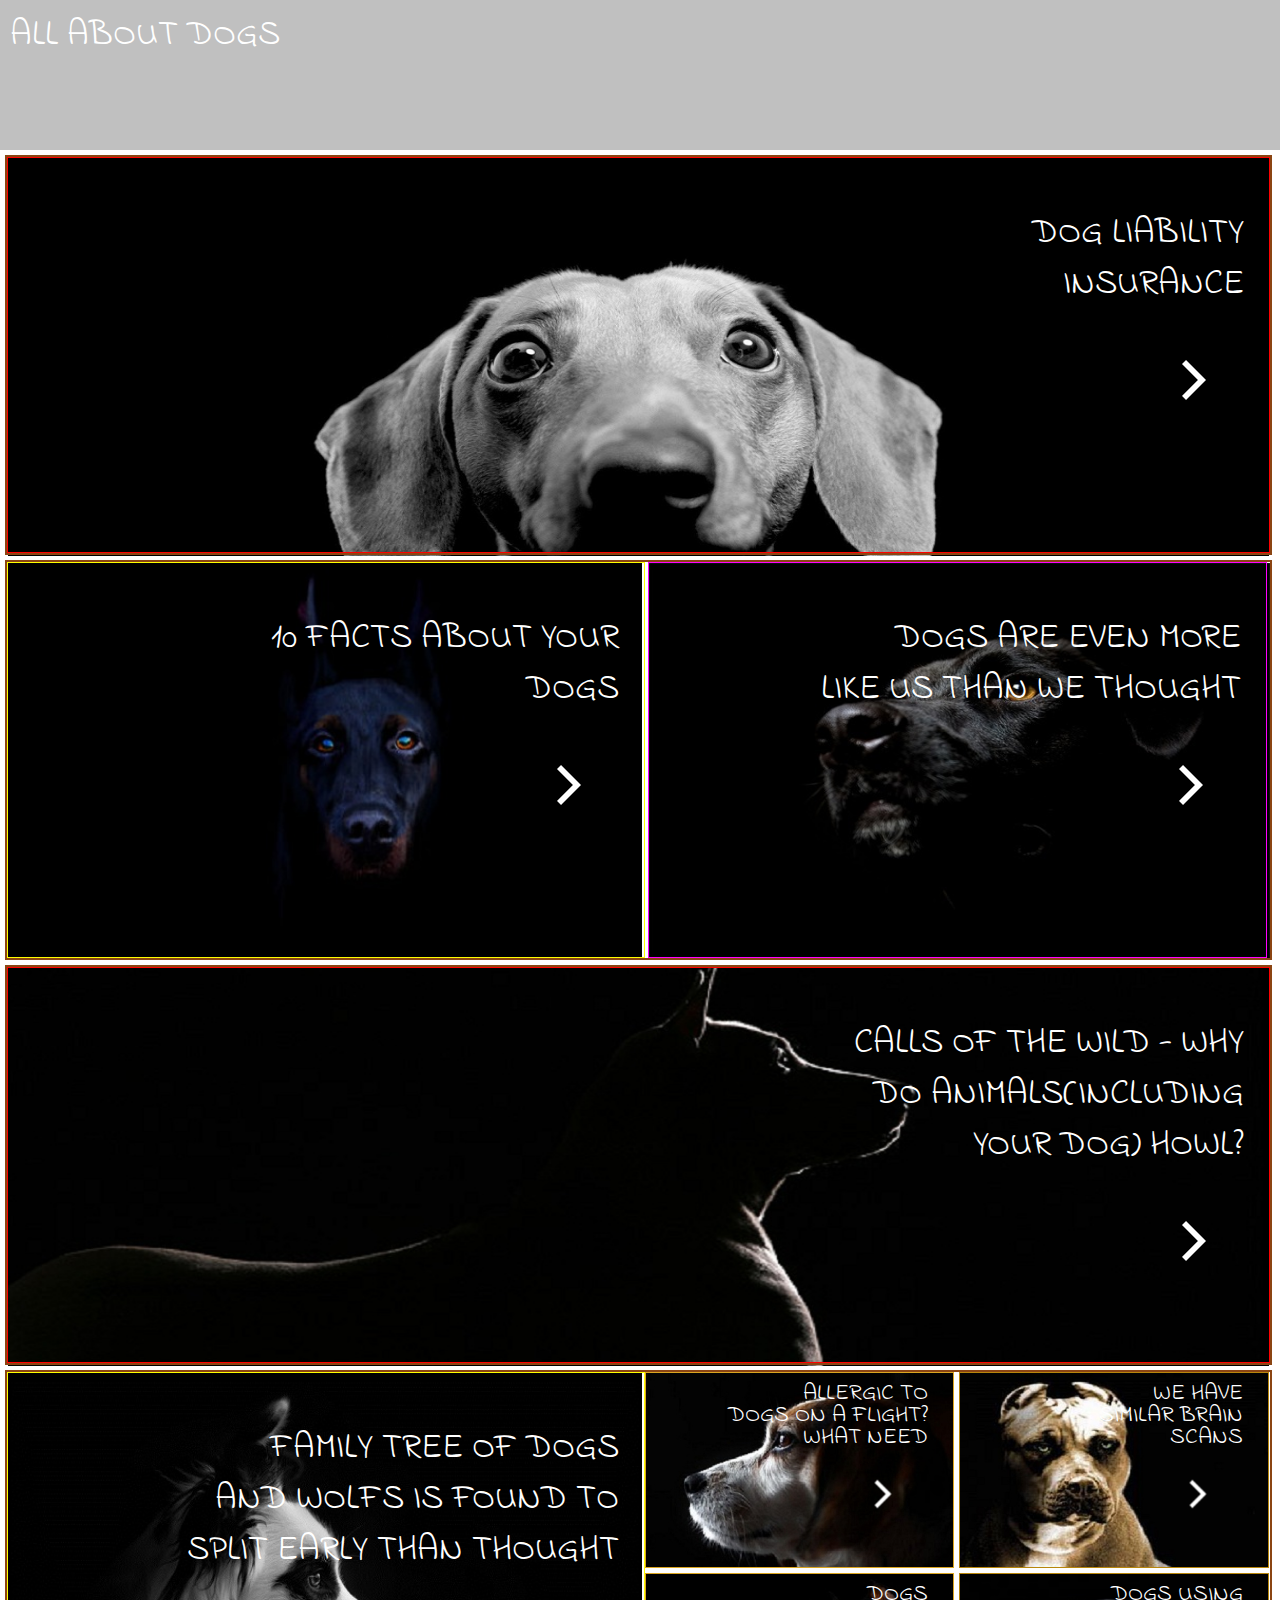
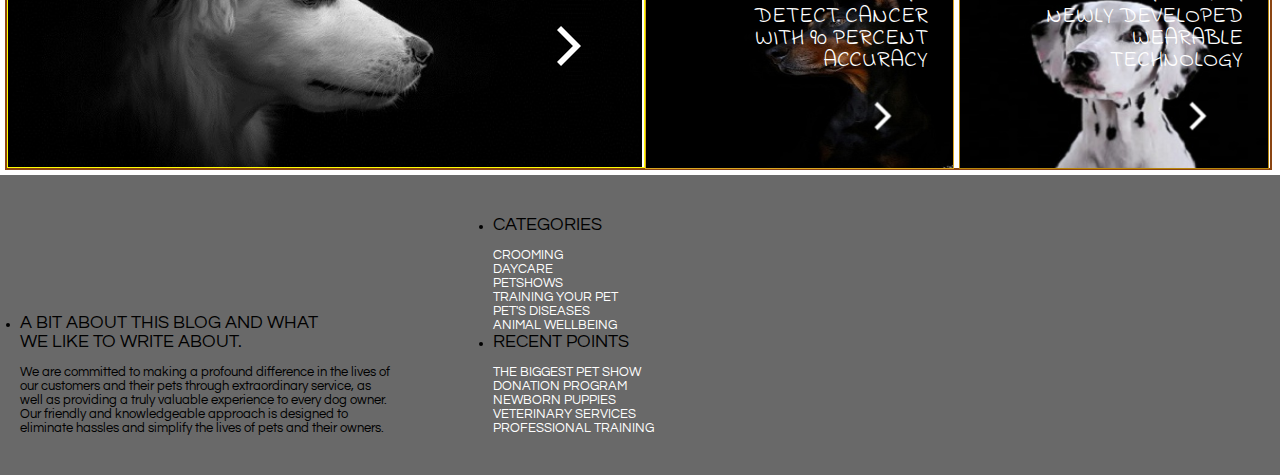
<file: index.html>
<head>
    <title>Main page</title>
    <link rel="stylesheet" type="text/css" href="mainStyle.css">
    <link rel="stylesheet" type="text/css" href="https://fonts.googleapis.com/css?family=Indie+Flower">
    <link rel="stylesheet" type="text/css" href="https://fonts.googleapis.com/css?family=Questrial">
    
</head>

<body>
<!--header-->
    <div class="header">
        <div class="hight">
            
        </div>
        <div class="bottom">
            <p id="Htext">ALL ABOUT DOGS</p>
        </div>

    </div>

<!-- one box in container-->    
   <div class="container">
       <div class="box1">
           <img src="images/11.jpg"
            alt="dog" height="398px" width="98.5%">
           <div id="text1">
               <p>DOG LIABILITY INSURANCE</p>
               <a class="big" href="page1.html"></a>
           </div>
       </div>
   </div>
<!-- two boxes im one container-->
   <div class="container">
       <div class="box2">
           <img src="images/14.jpg"
            alt="dog" height="396px" width="49.5%">
         <div id="text1">
             <p>10 FACTS ABOUT YOUR DOGS</p>
             <a class="big" href="page2.html"></a>
         </div>
       </div>
       <div class="box3">
           <img src="images/21.jpg"
            alt="dog" height="396px" width="48.5%">
           <div id="text1">
               <p>DOGS ARE EVEN MORE LIKE US THAN WE THOUGHT</p>
               <a class="big" href="page3.html"></a>               
           </div>
       </div>
   </div>

   <div class="container">
       <div class="box1">
           <img src="images/34.jpg"
            alt="picture" height="398px" width="98.5%">
           <div id="text1"> <!-- box of text  for big container-->
                <p>CALLS OF THE WILD - WHY DO ANIMALS(INCLUDING YOUR DOG) HOWL?</p>
                <a class="big" href="page4.html"></a>
           </div>
       </div>
   </div>
<!-- one box in a half of container, and four boxes in the another half-->
   <div class="container">
       <div class="box2">
           <img src="images/12.jpg" 
           alt="image" height="396px" width="49.5%">
           <div id="text1">
             <p>FAMILY TREE OF DOGS AND WOLFS IS FOUND TO SPLIT EARLY THAN THOUGHT</p>
             <a class="big" href="page5.html"></a>
         </div>
       </div>
       
     
           <div class="box4">
                <img src="images/13.jpg" 
           alt="image" height="194.5px" width="24%">
               <div id="text2"> <!-- box of text  for small container-->
                   <p>ALLERGIC TO DOGS ON A FLIGHT? WHAT NEED </p>
                   <a class="small" href="page6.html">  </a>
               </div>
           </div>
           <div class="box5">
               <img src="images/23.jpg" 
           alt="image" height="194.5px" width="24%">
               <div id="text2">
                   <p>WE HAVE SIMILAR BRAIN SCANS</p>
                   <a class="small" href="page7.html">  </a>
               </div>
           </div>
           <div class="box4">
                <img src="images/24.jpg" 
           alt="image" height="194.5px" width="24%">
               <div id="text2">
                   <p>DOGS DETECT CANCER WITH 90 PERCENT ACCURACY</p>
                   <a class="small" href="page8.html">  </a>
               </div>
           </div>
           <div class="box5">
                <img src="images/22.jpg" 
           alt="image" height=" 194.5px" width="24%">
               <div id="text2">
                   <p>DOGS USING NEWLY DEVELOPED WEARABLE TECHNOLOGY</p>
                   <a class="small" href="page9.html"> </a>
               </div>
           </div>                              
       
   </div>   
<!--footer -->
   <div class="footer">
       <ul class="mainBar">
           <li><span>A BIT ABOUT THIS BLOG AND WHAT 
                 <br>WE LIKE TO WRITE ABOUT.</span> <br><br>    
                 
               <p>We are committed to making a profound difference in the lives of
                <br>our customers and their pets through extraordinary service, as
                <br> well as providing a truly valuable experience to every dog owner. 
                <br> Our friendly and knowledgeable approach is designed to
                <br> eliminate hassles and simplify the lives of pets and their owners.</p>
           </li>
        </ul>

        <ul class="secondBar">
           <li><span>CATEGORIES</span> 
           <br>
               <br><a class="downLink" href="scrollpage.html">CROOMING</a>
               <br><a class="downLink" href="">DAYCARE</a>
               <br><a class="downLink" href="">PETSHOWS</a>
               <br><a class="downLink" href="">TRAINING YOUR PET</a>
               <br><a class="downLink" href="">PET'S DISEASES</a>
               <br><a class="downLink" href="">ANIMAL WELLBEING</a>               
           </li>
           <li><span>RECENT POINTS</span>
           <br>
               <br><a class="downLink" href="">THE BIGGEST PET SHOW</a>               
               <br><a class="downLink" href="">DONATION PROGRAM</a>
               <br><a class="downLink" href="">NEWBORN PUPPIES</a>    
               <br><a class="downLink" href="">VETERINARY SERVICES</a>     
               <br><a class="downLink" href="">PROFESSIONAL TRAINING</a> 
           </li>
       </ul>
   </div>
</body>
</file>
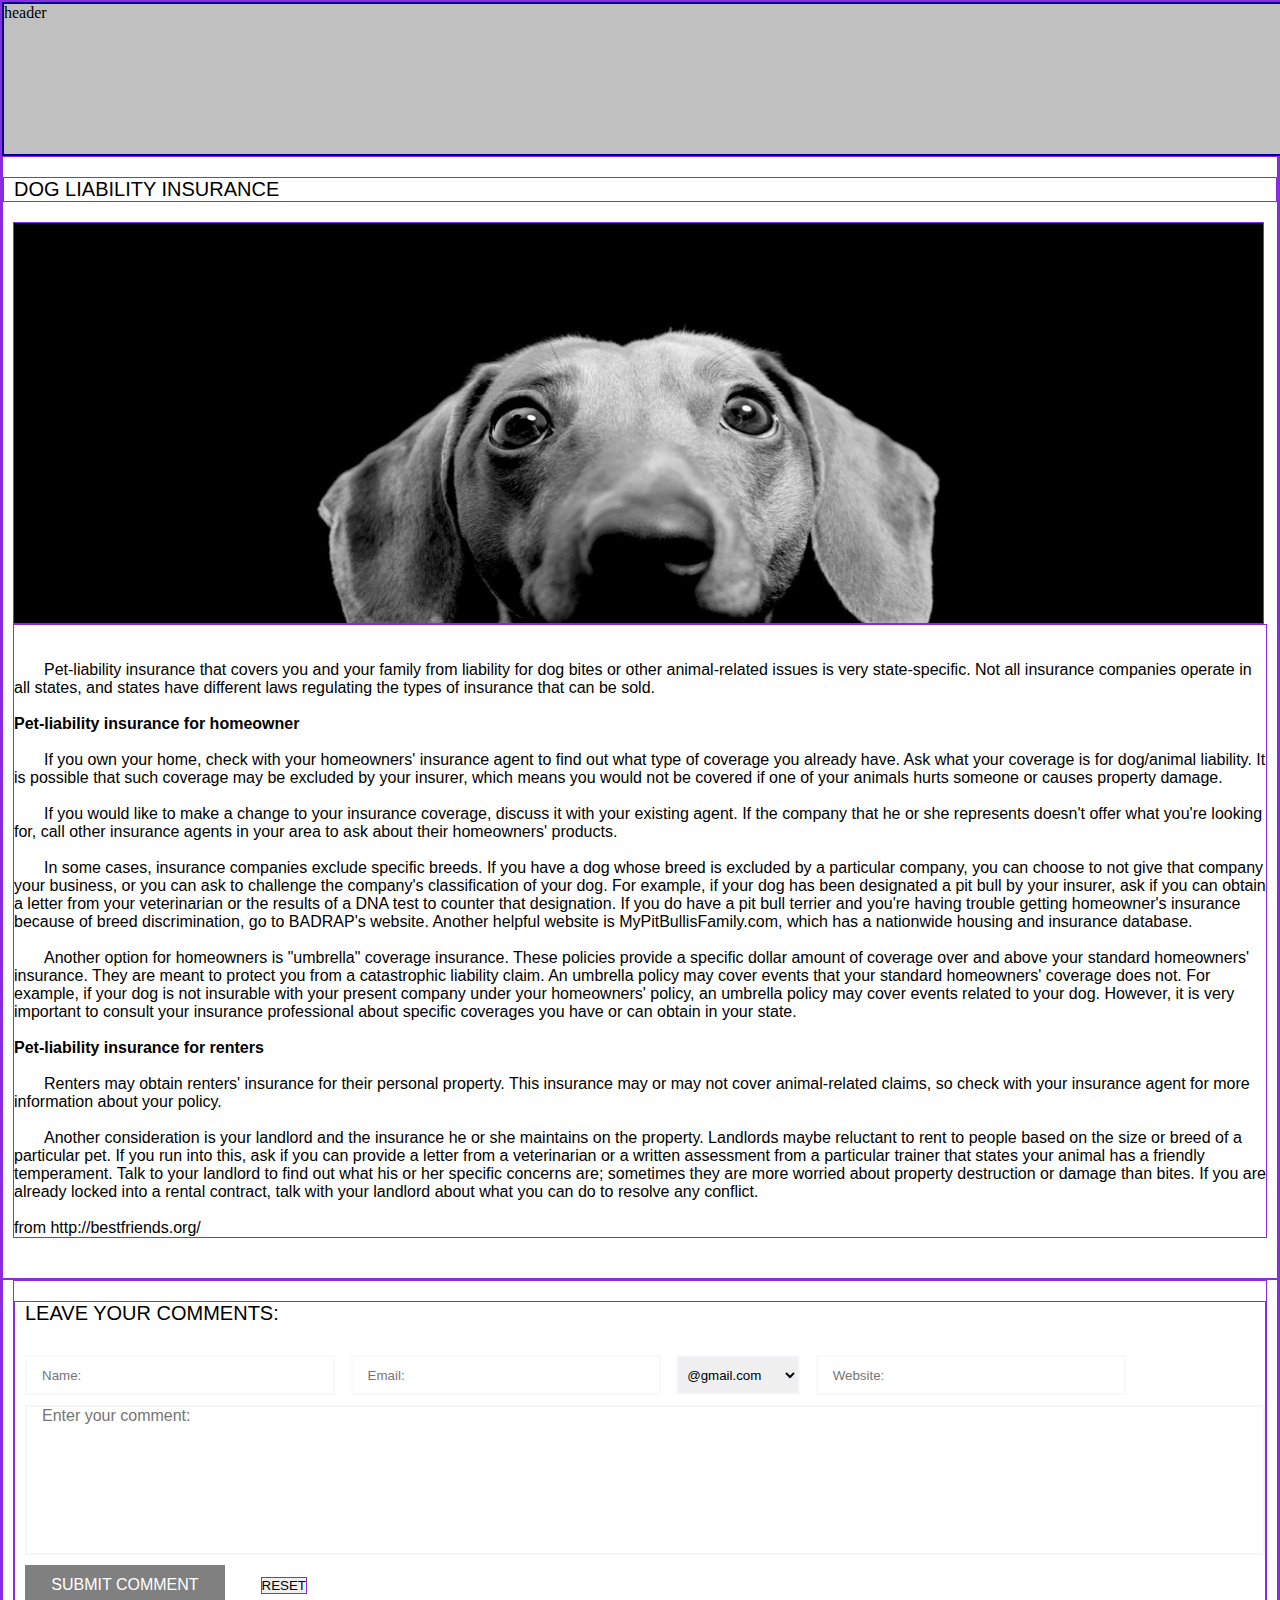
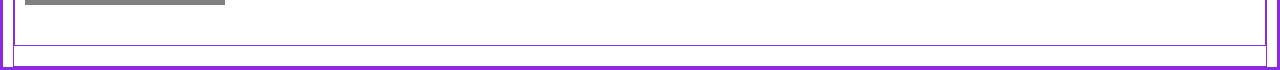
<file: page1.html>
<!DOCTYPE>
<head>
    <title>First page</title>
    <link rel="stylesheet" type="text/css" href="page1Style.css">
</head>

<body>
    <div class="header">
        header         
    </div>

    <div class="container">
         <p id="headers">DOG LIABILITY INSURANCE</p>
        <img src="images/11.jpg" alt="downloading">
        <p id="content"><br><br>

<strong></strong>Pet-liability insurance that covers you and your family from liability for dog bites or other animal-related issues is very state-specific. Not all insurance companies operate in all states, and states have different laws regulating the types of insurance that can be sold.<br><br>

<strong>Pet-liability insurance for homeowner</strong><br><br>

<strong></strong> If you own your home, check with your homeowners' insurance agent to find out what type of coverage you already have. Ask what your coverage is for dog/animal liability. It is possible that such coverage may be excluded by your insurer, which means you would not be covered if one of your animals hurts someone or causes property damage.<br><br>

<strong></strong>If you would like to make a change to your insurance coverage, discuss it with your existing agent. If the company that he or she represents doesn't offer what you're looking for, call other insurance agents in your area to ask about their homeowners' products.<br><br>

<strong></strong>In some cases, insurance companies exclude specific breeds. If you have a dog whose breed is excluded by a particular company, you can choose to not give that company your business, or you can ask to challenge the company's classification of your dog. For example, if your dog has been designated a pit bull by your insurer, ask if you can obtain a letter from your veterinarian or the results of a DNA test to counter that designation. If you do have a pit bull terrier and you're having trouble getting homeowner's insurance because of breed discrimination, go to BADRAP's website. Another helpful website is MyPitBullisFamily.com, which has a nationwide housing and insurance database.<br><br>

<strong></strong>Another option for homeowners is "umbrella" coverage insurance. These policies provide a specific dollar amount of coverage over and above your standard homeowners' insurance. They are meant to protect you from a catastrophic liability claim. An umbrella policy may cover events that your standard homeowners' coverage does not. For example, if your dog is not insurable with your present company under your homeowners' policy, an umbrella policy may cover events related to your dog. However, it is very important to consult your insurance professional about specific coverages you have or can obtain in your state.<br><br>

<strong>Pet-liability insurance for renters</strong><br><br>

<strong></strong>Renters may obtain renters' insurance for their personal property. This insurance may or may not cover animal-related claims, so check with your insurance agent for more information about your policy.<br><br>

<strong></strong>Another consideration is your landlord and the insurance he or she maintains on the property. Landlords maybe reluctant to rent to people based on the size or breed of a particular pet. If you run into this, ask if you can provide a letter from a veterinarian or a written assessment from a particular trainer that states your animal has a friendly temperament. Talk to your landlord to find out what his or her specific concerns are; sometimes they are more worried about property destruction or damage than bites. If you are already locked into a rental contract, talk with your landlord about what you can do to resolve any conflict.<br><br>
from http://bestfriends.org/</p>

    </div>

    <div class="footer">
        
        <form>
            <p id="headers"> LEAVE YOUR COMMENTS:<br>            
            <input type="text" name="name" placeholder="Name:" >
            <input type="text" name="email" placeholder="Email:" > 
            <select>
                <option value="gmail">@gmail.com</option>
                <option value="yahoo">@yahoo.com</option>
                <option value="mail">@mail.ru</option>
            </select>
            <input type="text" name="website" placeholder="Website:" >
            <textarea rows="4" cols="60" placeholder="Enter your comment:"></textarea>
            <br>
            <button type="submit">SUBMIT COMMENT</button>
            <button type="reset">RESET</button>
            </p>            
        </form>
                
    </div>
</body>
</file>
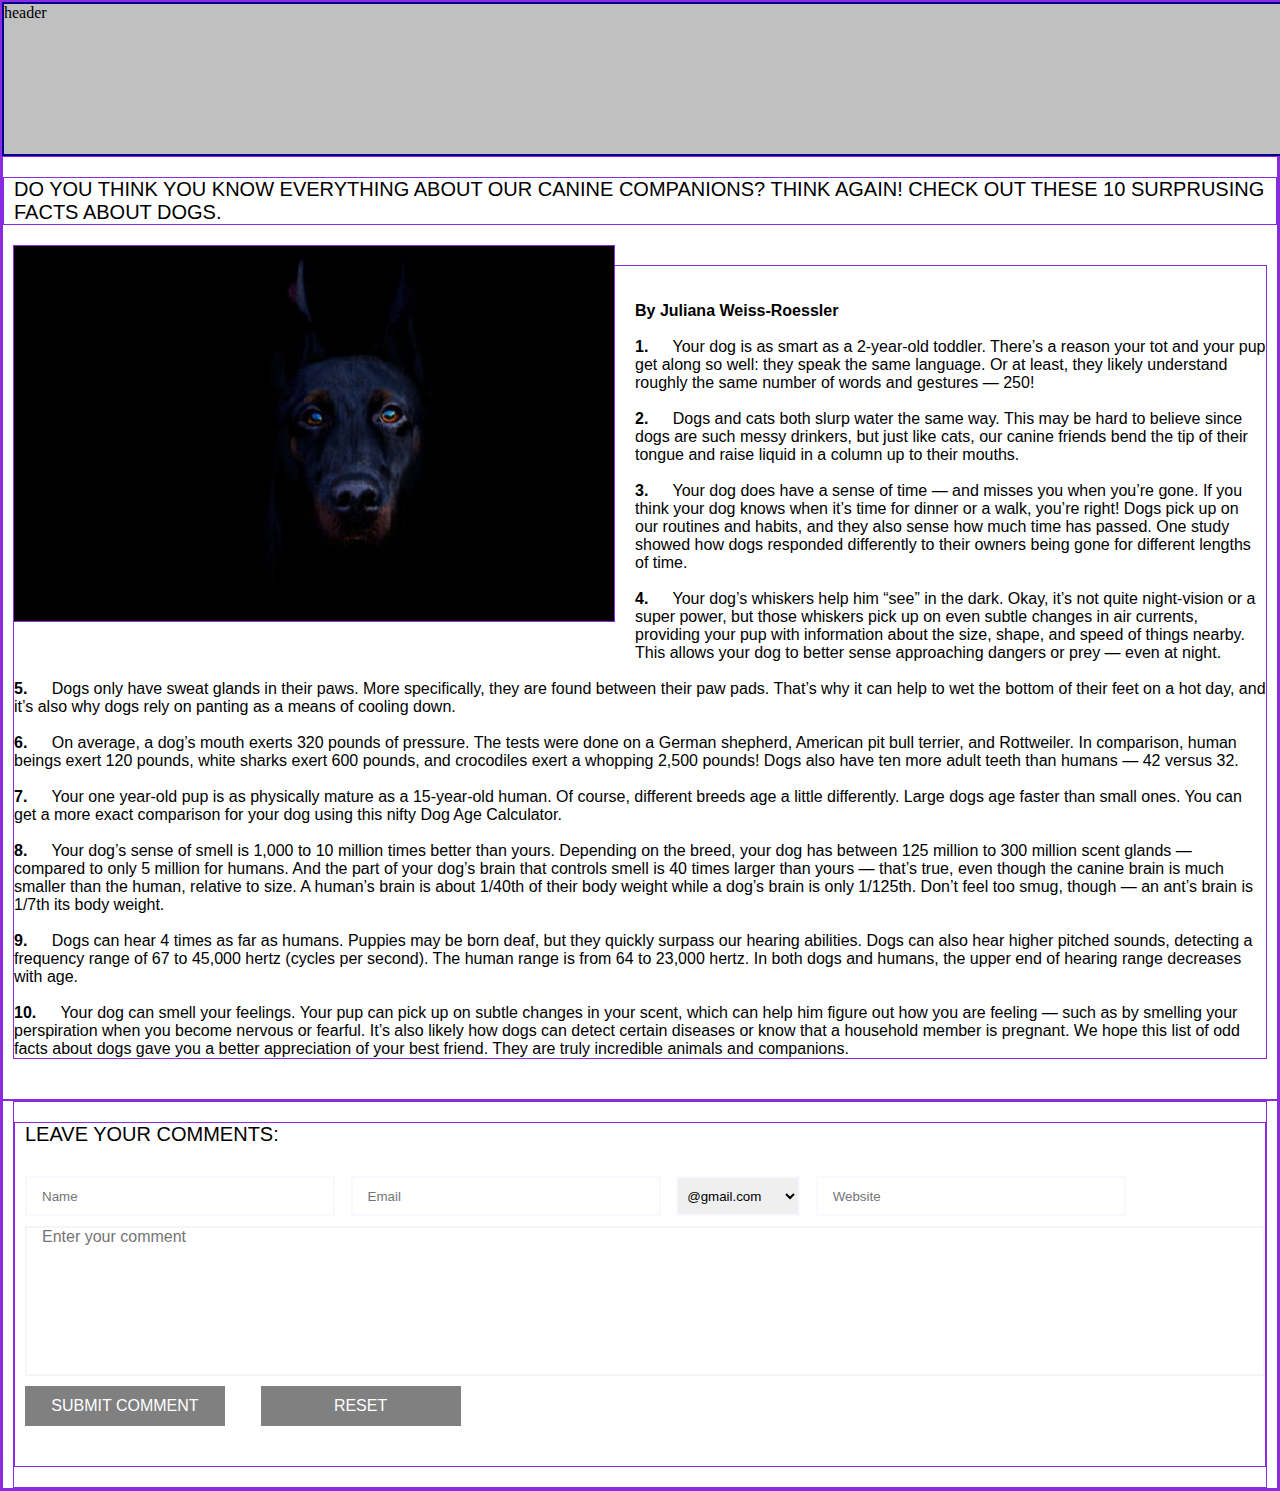
<file: page2.html>
<!DOCTYPE>
<head>
    <title>second page</title>
    <link rel="stylesheet" type="text/css" href="page2Style.css">
</head>

<body>
    <div class="header">
        header         
    </div>

    <div class="container">
        <p id="headers">
DO YOU THINK YOU KNOW EVERYTHING ABOUT OUR CANINE COMPANIONS? THINK AGAIN! CHECK OUT THESE 10 SURPRUSING FACTS ABOUT DOGS.</p>
        <img src="images/14.jpg" alt="downloading">
        <p id="content"><br><br>

       <strong>By Juliana Weiss-Roessler</strong><br><br> 
<strong>1.</strong> Your dog is as smart as a 2-year-old toddler.
There’s a reason your tot and your pup get along so well: they speak the same language. Or at least, they likely understand roughly the same number of words and gestures — 250!<br><br>
 
<strong>2.</strong> Dogs and cats both slurp water the same way.
This may be hard to believe since dogs are such messy drinkers, but just like cats, our canine friends bend the tip of their tongue and raise liquid in a column up to their mouths.<br><br>
 
<strong>3.</strong> Your dog does have a sense of time — and misses you when you’re gone.
If you think your dog knows when it’s time for dinner or a walk, you’re right! Dogs pick up on our routines and habits, and they also sense how much time has passed. One study showed how dogs responded differently to their owners being gone for different lengths of time.<br><br>
 
<strong>4.</strong> Your dog’s whiskers help him “see” in the dark.
Okay, it’s not quite night-vision or a super power, but those whiskers pick up on even subtle changes in air currents, providing your pup with information about the size, shape, and speed of things nearby. This allows your dog to better sense approaching dangers or prey — even at night.<br><br>
 
<strong>5.</strong> Dogs only have sweat glands in their paws.
More specifically, they are found between their paw pads. That’s why it can help to wet the bottom of their feet on a hot day, and it’s also why dogs rely on panting as a means of cooling down.<br><br>
 
<strong>6.</strong> On average, a dog’s mouth exerts 320 pounds of pressure.
The tests were done on a German shepherd, American pit bull terrier, and Rottweiler. In comparison, human beings exert 120 pounds, white sharks exert 600 pounds, and crocodiles exert a whopping 2,500 pounds! Dogs also have ten more adult teeth than humans — 42 versus 32.<br><br>
 
<strong>7.</strong> Your one year-old pup is as physically mature as a 15-year-old human.
Of course, different breeds age a little differently. Large dogs age faster than small ones. You can get a more exact comparison for your dog using this nifty Dog Age Calculator.<br><br>
 
<strong>8.</strong> Your dog’s sense of smell is 1,000 to 10 million times better than yours.
Depending on the breed, your dog has between 125 million to 300 million scent glands — compared to only 5 million for humans. And the part of your dog’s brain that controls smell is 40 times larger than yours — that’s true, even though the canine brain is much smaller than the human, relative to size. A human’s brain is about 1/40th of their body weight while a dog’s brain is only 1/125th. Don’t feel too smug, though — an ant’s brain is 1/7th its body weight.<br><br>
 
<strong>9.</strong> Dogs can hear 4 times as far as humans.
Puppies may be born deaf, but they quickly surpass our hearing abilities. Dogs can also hear higher pitched sounds, detecting a frequency range of 67 to 45,000 hertz (cycles per second). The human range is from 64 to 23,000 hertz. In both dogs and humans, the upper end of hearing range decreases with age.<br><br>
 
<strong>10.</strong> Your dog can smell your feelings.
Your pup can pick up on subtle changes in your scent, which can help him figure out how you are feeling — such as by smelling your perspiration when you become nervous or fearful. It’s also likely how dogs can detect certain diseases or know that a household member is pregnant.
We hope this list of odd facts about dogs gave you a better appreciation of your best friend. They are truly incredible animals and companions.</p>
    </div>

    <div class="footer">

        <form>
            <p id="headers"> LEAVE YOUR COMMENTS:<br>            
            <input type="text" name="name" placeholder="Name" >
            <input type="text" name="email" placeholder="Email" > 
            <select>
                <option value="gmail">@gmail.com</option>
                <option value="yahoo">@yahoo.com</option>
                <option value="mail">@mail.ru</option>
            </select>
            <input type="text" name="website" placeholder="Website" >
            <textarea rows="4" cols="60" placeholder="Enter your comment"></textarea>
            <br>
            <button type="submit">SUBMIT COMMENT</button>
            <button type="reset">RESET</button>
            </p>            
        </form>
        
    </div>
</body>
</file>
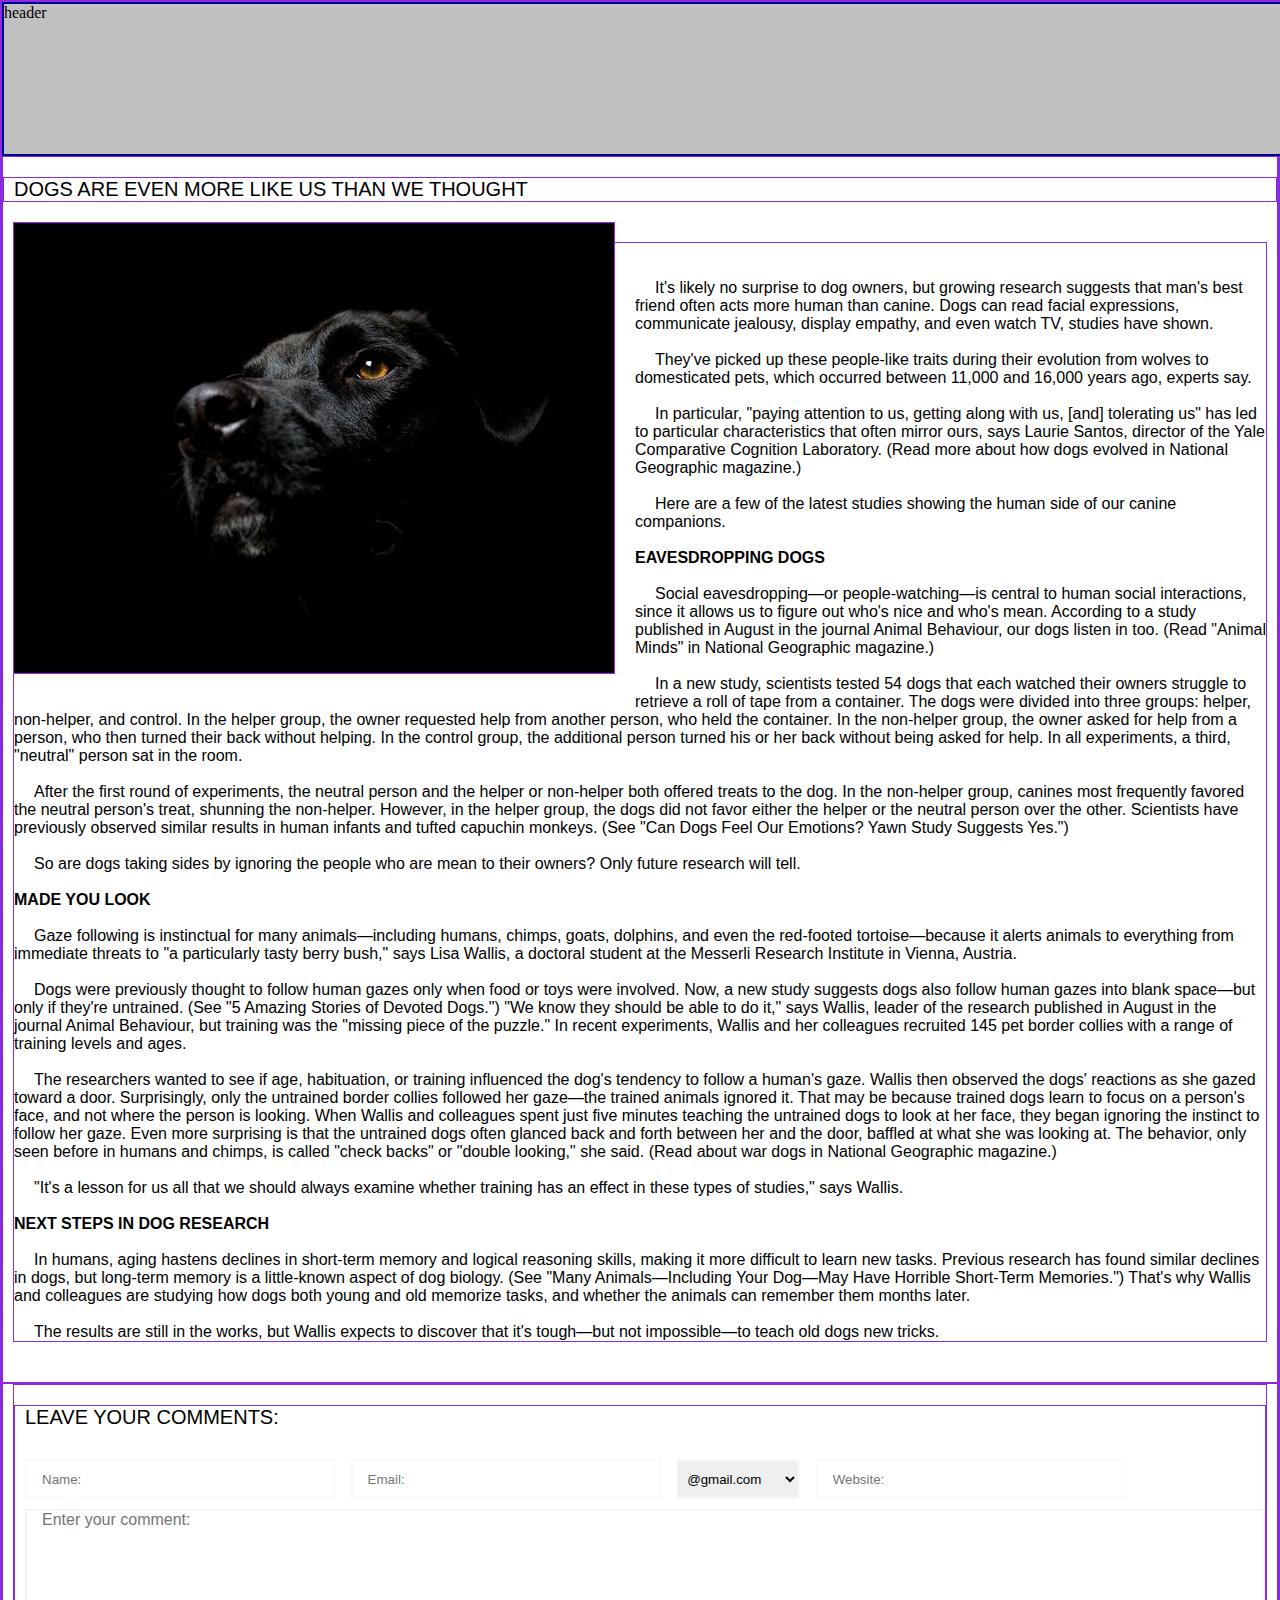
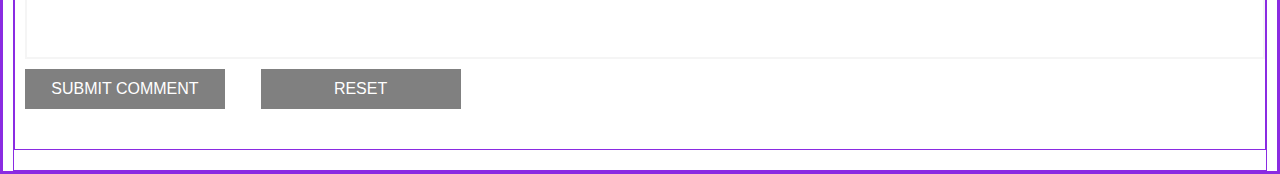
<file: page3.html>
<!DOCTYPE>
<head>
    <title>third page</title>
    <link rel="stylesheet" type="text/css" href="page2Style.css">
</head>

<body>
    <div class="header">
        header         
    </div>

    <div class="container">
         <p id="headers">DOGS ARE EVEN MORE LIKE US THAN WE THOUGHT</p>
        <img src="images/21.jpg" alt="downloading">
        <p id="content"><br><br>

<strong></strong>It's likely no surprise to dog owners, but growing research suggests that man's best friend often acts more human than canine.   

Dogs can read facial expressions, communicate jealousy, display empathy, and even watch TV, studies have shown.<br><br>
<strong></strong>They've picked up these people-like traits during their evolution from wolves to domesticated pets, which occurred between 11,000 and 16,000 years ago, experts say.<br><br>

<strong></strong>In particular, "paying attention to us, getting along with us, [and] tolerating us" has led to particular characteristics that often mirror ours, says Laurie Santos, director of the Yale Comparative Cognition Laboratory. (Read more about how dogs evolved in National Geographic magazine.)<br><br>

<strong></strong>Here are a few of the latest studies showing the human side of our canine companions.<br><br>

<strong>EAVESDROPPING DOGS</strong><br><br>
<strong></strong>Social eavesdropping—or people-watching—is central to human social interactions, since it allows us to figure out who's nice and who's mean.

According to a study published in August in the journal Animal Behaviour, our dogs listen in too. (Read "Animal Minds" in National Geographic magazine.)<br><br>

<strong></strong>In a new study, scientists tested 54 dogs that each watched their owners struggle to retrieve a roll of tape from a container. The dogs were divided into three groups: helper, non-helper, and control.

In the helper group, the owner requested help from another person, who held the container. In the non-helper group, the owner asked for help from a person, who then turned their back without helping. In the control group, the additional person turned his or her back without being asked for help. In all experiments, a third, "neutral" person sat in the room.<br><br>

<strong></strong>After the first round of experiments, the neutral person and the helper or non-helper both offered treats to the dog.

In the non-helper group, canines most frequently favored the neutral person's treat, shunning the non-helper. However, in the helper group, the dogs did not favor either the helper or the neutral person over the other. Scientists have previously observed similar results in human infants and tufted capuchin monkeys. (See "Can Dogs Feel Our Emotions? Yawn Study Suggests Yes.")<br><br>

<strong></strong>So are dogs taking sides by ignoring the people who are mean to their owners? Only future research will tell.<br><br>

 
<strong>MADE YOU LOOK</strong><br><br>
<strong></strong>Gaze following is instinctual for many animals—including humans, chimps, goats, dolphins, and even the red-footed tortoise—because it alerts animals to everything from immediate threats to "a particularly tasty berry bush," says Lisa Wallis, a doctoral student at the Messerli Research Institute in Vienna, Austria.<br><br>

<strong></strong>Dogs were previously thought to follow human gazes only when food or toys were involved. Now, a new study suggests dogs also follow human gazes into blank space—but only if they're untrained. (See "5 Amazing Stories of Devoted Dogs.")

"We know they should be able to do it," says Wallis, leader of the research published in August in the journal Animal Behaviour, but training was the "missing piece of the puzzle."

In recent experiments, Wallis and her colleagues recruited 145 pet border collies with a range of training levels and ages.<br><br>
<strong></strong>The researchers wanted to see if age, habituation, or training influenced the dog's tendency to follow a human's gaze.

Wallis then observed the dogs' reactions as she gazed toward a door. Surprisingly, only the untrained border collies followed her gaze—the trained animals ignored it. That may be because trained dogs learn to focus on a person's face, and not where the person is looking.  

When Wallis and colleagues spent just five minutes teaching the untrained dogs to look at her face, they began ignoring the instinct to follow her gaze.

Even more surprising is that the untrained dogs often glanced back and forth between her and the door, baffled at what she was looking at. The behavior, only seen before in humans and chimps, is called "check backs" or "double looking," she said. (Read about war dogs in National Geographic magazine.)<br><br>

<strong></strong>"It's a lesson for us all that we should always examine whether training has an effect in these types of studies," says Wallis.<br><br>

<strong>NEXT STEPS IN DOG RESEARCH</strong><br><br>
<strong></strong>In humans, aging hastens declines in short-term memory and logical reasoning skills, making it more difficult to learn new tasks. Previous research has found similar declines in dogs, but long-term memory is a little-known aspect of dog biology. (See "Many Animals—Including Your Dog—May Have Horrible Short-Term Memories.")

That's why Wallis and colleagues are studying how dogs both young and old memorize tasks, and whether the animals can remember them months later.<br><br>

<strong></strong>The results are still in the works, but Wallis expects to discover that it's tough—but not impossible—to teach old dogs new tricks.</p>

    </div>

    <div class="footer">
        
        <form>
            <p id="headers"> LEAVE YOUR COMMENTS:<br>            
            <input type="text" name="name" placeholder="Name:" >
            <input type="text" name="email" placeholder="Email:" > 
            <select>
                <option value="gmail">@gmail.com</option>
                <option value="yahoo">@yahoo.com</option>
                <option value="mail">@mail.ru</option>
            </select>
            <input type="text" name="website" placeholder="Website:" >
            <textarea rows="4" cols="60" placeholder="Enter your comment:"></textarea>
            <br>
            <button type="submit">SUBMIT COMMENT</button>
            <button type="reset">RESET</button>
            </p>            
        </form>
                
    </div>
</body>
</file>
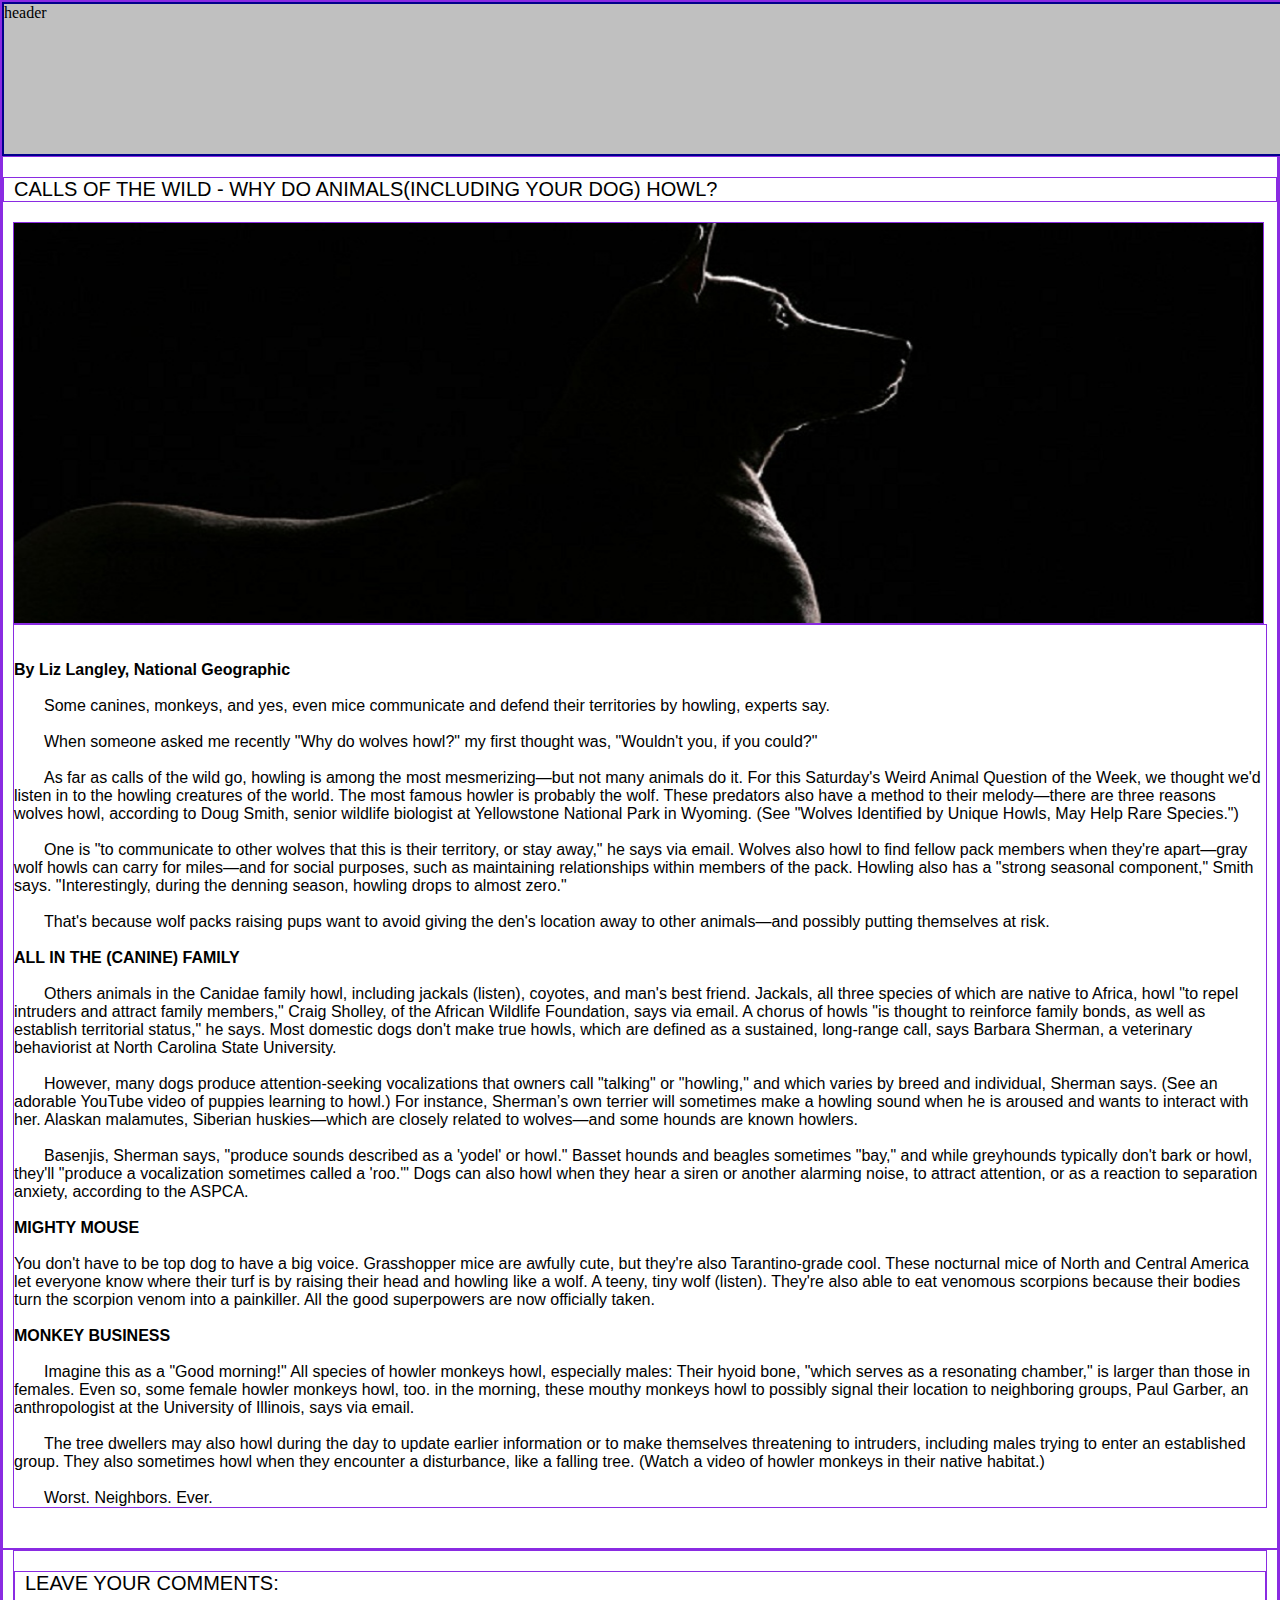
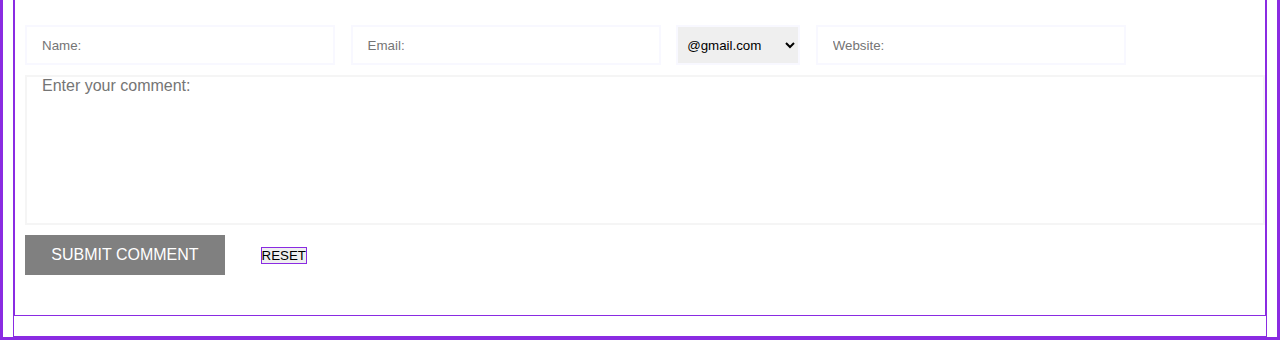
<file: page4.html>
<!DOCTYPE>
<head>
    <title>First page</title>
    <link rel="stylesheet" type="text/css" href="page1Style.css">
</head>

<body>
    <div class="header">
        header         
    </div>

    <div class="container">
         <p id="headers">CALLS OF THE WILD - WHY DO ANIMALS(INCLUDING YOUR DOG) HOWL?</p>
        <img src="images/34.jpg" alt="downloading">
        <p id="content"><br><br>

<strong>By Liz Langley, National Geographic</strong><br><br> 
<strong></strong>Some canines, monkeys, and yes, even mice communicate and defend their territories by howling, experts say.  

<strong></strong><br><br>

<strong></strong>When someone asked me recently "Why do wolves howl?" my first thought was, "Wouldn't you, if you could?"<br><br>  

<strong></strong>As far as calls of the wild go, howling is among the most mesmerizing—but not many animals do it. For this Saturday's Weird Animal Question of the Week, we thought we'd listen in to the howling creatures of the world.

The most famous howler is probably the wolf. These predators also have a method to their melody—there are three reasons wolves howl, according to Doug Smith, senior wildlife biologist at Yellowstone National Park in Wyoming. (See "Wolves Identified by Unique Howls, May Help Rare Species.")<br><br>

<strong></strong>One is "to communicate to other wolves that this is their territory, or stay away," he says via email. Wolves also howl to find fellow pack members when they're apart—gray wolf howls can carry for miles—and for social purposes, such as maintaining relationships within members of the pack.

Howling also has a "strong seasonal component," Smith says. "Interestingly, during the denning season, howling drops to almost zero."<br><br>

<strong></strong>That's because wolf packs raising pups want to avoid giving the den's location away to other animals—and possibly putting themselves at risk.<br><br>

<strong>ALL IN THE (CANINE) FAMILY</strong><br><br>
<strong></strong>Others animals in the Canidae family howl, including jackals (listen), coyotes, and man's best friend.

Jackals, all three species of which are native to Africa, howl "to repel intruders and attract family members," Craig Sholley, of the African Wildlife Foundation, says via email.

A chorus of howls "is thought to reinforce family bonds, as well as establish territorial status," he says.

Most domestic dogs don't make true howls, which are defined as a sustained, long-range call, says Barbara Sherman, a veterinary behaviorist at North Carolina State University.<br><br>

<strong></strong>However, many dogs produce attention-seeking vocalizations that owners call "talking" or "howling," and which varies by breed and individual, Sherman says. (See an adorable YouTube video of puppies learning to howl.)

For instance, Sherman’s own terrier will sometimes make a howling sound when he is aroused and wants to interact with her.

Alaskan malamutes, Siberian huskies—which are closely related to wolves—and some hounds are known howlers.<br><br>

<strong></strong>Basenjis, Sherman says, "produce sounds described as a 'yodel' or howl." Basset hounds and beagles sometimes "bay," and while greyhounds typically don't bark or howl, they'll "produce a vocalization sometimes called a 'roo.'"

Dogs can also howl when they hear a siren or another alarming noise, to attract attention, or as a reaction to separation anxiety, according to the ASPCA.<br><br>

<strong>MIGHTY MOUSE</strong><br><br>
You don't have to be top dog to have a big voice.

Grasshopper mice are awfully cute, but they're also Tarantino-grade cool. These nocturnal mice of North and Central America let everyone know where their turf is by raising their head and howling like a wolf. A  teeny, tiny wolf (listen).

They're also able to eat venomous scorpions because their bodies turn the scorpion venom into a painkiller.

All the good superpowers are now officially taken.<br><br>

<strong>MONKEY BUSINESS</strong><br><br>
<strong></strong>Imagine this as a "Good morning!"

All species of howler monkeys howl, especially males: Their hyoid bone, "which serves as a resonating chamber," is larger than those in females. Even so, some female howler monkeys howl, too.

in the morning, these mouthy monkeys howl to possibly signal their location to neighboring groups, Paul Garber, an anthropologist at the University of Illinois, says via email.<br><br>

<strong></strong>The tree dwellers may also howl during the day to update earlier information or to make themselves threatening to intruders, including males trying to enter an established group. They also sometimes howl when they encounter a disturbance, like a falling tree. (Watch a video of howler monkeys in their native habitat.)<br><br>

<strong></strong>Worst. Neighbors. Ever.</p>

    </div>

    <div class="footer">
        
        <form>
            <p id="headers"> LEAVE YOUR COMMENTS:<br>            
            <input type="text" name="name" placeholder="Name:" >
            <input type="text" name="email" placeholder="Email:" > 
            <select>
                <option value="gmail">@gmail.com</option>
                <option value="yahoo">@yahoo.com</option>
                <option value="mail">@mail.ru</option>
            </select>
            <input type="text" name="website" placeholder="Website:" >
            <textarea rows="4" cols="60" placeholder="Enter your comment:"></textarea>
            <br>
            <button type="submit">SUBMIT COMMENT</button>
            <button type="reset">RESET</button>
            </p>            
        </form>
                
    </div>
</body>
</file>
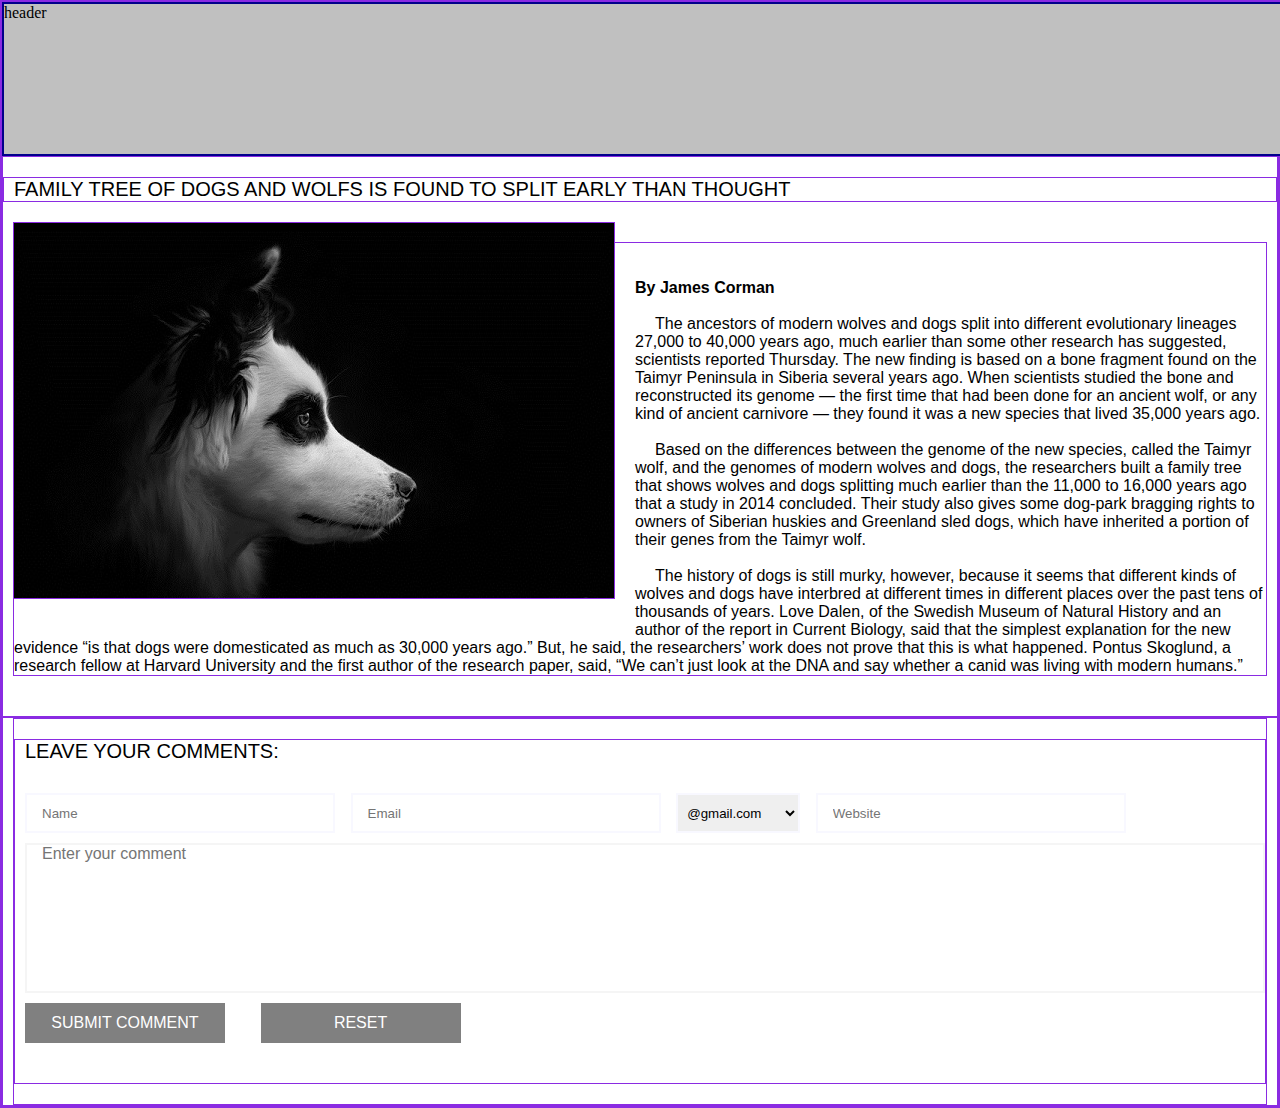
<file: page5.html>
<!DOCTYPE>
<head>
    <title>fifth's page</title>
    <link rel="stylesheet" type="text/css" href="page2Style.css">
</head>

<body>
    <div class="header">
        header         
    </div>

    <div class="container">
        <p id="headers">FAMILY TREE OF DOGS AND WOLFS IS FOUND TO SPLIT EARLY THAN THOUGHT</p>
        <img src="images/12.jpg" alt="downloading">
        <p id="content"><br><br>

       <strong>By James Corman</strong><br><br> 
<strong></strong> The ancestors of modern wolves and dogs split into different evolutionary lineages 27,000 to 40,000 years ago, much earlier than some other research has suggested, scientists reported Thursday.

The new finding is based on a bone fragment found on the Taimyr Peninsula in Siberia several years ago. When scientists studied the bone and reconstructed its genome — the first time that had been done for an ancient wolf, or any kind of ancient carnivore — they found it was a new species that lived 35,000 years ago.<br><br>

<strong></strong>Based on the differences between the genome of the new species, called the Taimyr wolf, and the genomes of modern wolves and dogs, the researchers built a family tree that shows wolves and dogs splitting much earlier than the 11,000 to 16,000 years ago that a study in 2014 concluded.

Their study also gives some dog-park bragging rights to owners of Siberian huskies and Greenland sled dogs, which have inherited a portion of their genes from the Taimyr wolf.<br><br>

<strong></strong>The history of dogs is still murky, however, because it seems that different kinds of wolves and dogs have interbred at different times in different places over the past tens of thousands of years.

Love Dalen, of the Swedish Museum of Natural History and an author of the report in Current Biology, said that the simplest explanation for the new evidence “is that dogs were domesticated as much as 30,000 years ago.”

But, he said, the researchers’ work does not prove that this is what happened. Pontus Skoglund, a research fellow at Harvard University and the first author of the research paper, said, “We can’t just look at the DNA and say whether a canid was living with modern humans.”</p>
    </div>

    <div class="footer">

        <form>
            <p id="headers"> LEAVE YOUR COMMENTS:<br>            
            <input type="text" name="name" placeholder="Name" >
            <input type="text" name="email" placeholder="Email" > 
            <select>
                <option value="gmail">@gmail.com</option>
                <option value="yahoo">@yahoo.com</option>
                <option value="mail">@mail.ru</option>
            </select>
            <input type="text" name="website" placeholder="Website" >
            <textarea rows="4" cols="60" placeholder="Enter your comment"></textarea>
            <br>
            <button type="submit">SUBMIT COMMENT</button>
            <button type="reset">RESET</button>
            </p>            
        </form>
        
    </div>
</body>
</file>
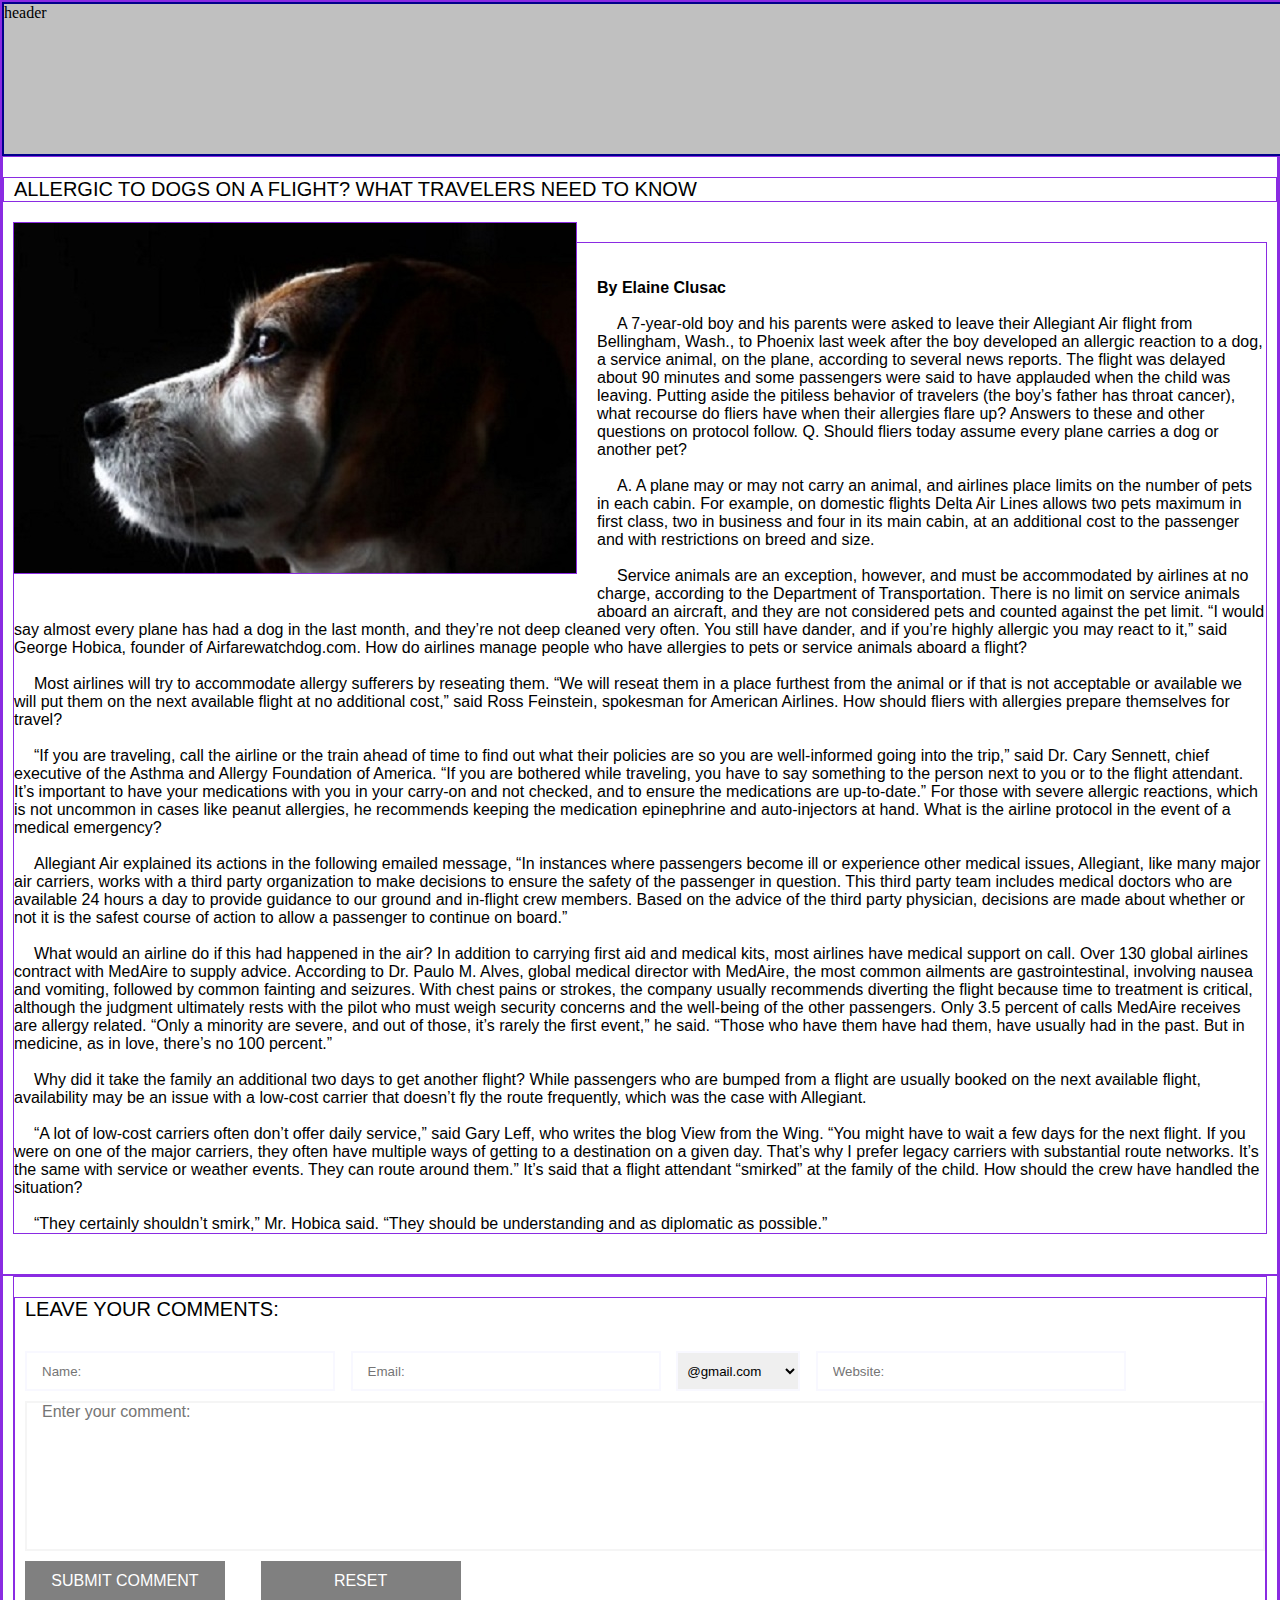
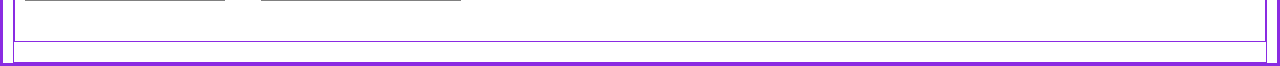
<file: page6.html>
<!DOCTYPE>
<head>
    <title>third page</title>
    <link rel="stylesheet" type="text/css" href="page2Style.css">
</head>

<body>
    <div class="header">
        header         
    </div>

    <div class="container">
         <p id="headers"> ALLERGIC TO DOGS ON A FLIGHT? WHAT TRAVELERS NEED TO KNOW</p>
        <img src="images/13.jpg" alt="downloading">
        <p id="content"><br><br>
        <strong>By Elaine Clusac</strong><br><br> 

<strong></strong> A 7-year-old boy and his parents were asked to leave their Allegiant Air flight from Bellingham, Wash., to Phoenix last week after the boy developed an allergic reaction to a dog, a service animal, on the plane, according to several news reports. The flight was delayed about 90 minutes and some passengers were said to have applauded when the child was leaving.

Putting aside the pitiless behavior of travelers (the boy’s father has throat cancer), what recourse do fliers have when their allergies flare up? Answers to these and other questions on protocol follow.

Q. Should fliers today assume every plane carries a dog or another pet?<br><br>

<strong></strong>A. A plane may or may not carry an animal, and airlines place limits on the number of pets in each cabin. For example, on domestic flights Delta Air Lines allows two pets maximum in first class, two in business and four in its main cabin, at an additional cost to the passenger and with restrictions on breed and size.<br><br>

<strong></strong>Service animals are an exception, however, and must be accommodated by airlines at no charge, according to the Department of Transportation. There is no limit on service animals aboard an aircraft, and they are not considered pets and counted against the pet limit.

“I would say almost every plane has had a dog in the last month, and they’re not deep cleaned very often. You still have dander, and if you’re highly allergic you may react to it,” said George Hobica, founder of Airfarewatchdog.com.

How do airlines manage people who have allergies to pets or service animals aboard a flight?<br><br>

<strong></strong>Most airlines will try to accommodate allergy sufferers by reseating them. “We will reseat them in a place furthest from the animal or if that is not acceptable or available we will put them on the next available flight at no additional cost,” said Ross Feinstein, spokesman for American Airlines.

How should fliers with allergies prepare themselves for travel?<br><br>

<strong></strong>“If you are traveling, call the airline or the train ahead of time to find out what their policies are so you are well-informed going into the trip,” said Dr. Cary Sennett, chief executive of the Asthma and Allergy Foundation of America. “If you are bothered while traveling, you have to say something to the person next to you or to the flight attendant. It’s important to have your medications with you in your carry-on and not checked, and to ensure the medications are up-to-date.” For those with severe allergic reactions, which is not uncommon in cases like peanut allergies, he recommends keeping the medication epinephrine and auto-injectors at hand.

What is the airline protocol in the event of a medical emergency?<br><br>

<strong></strong>Allegiant Air explained its actions in the following emailed message, “In instances where passengers become ill or experience other medical issues, Allegiant, like many major air carriers, works with a third party organization to make decisions to ensure the safety of the passenger in question. This third party team includes medical doctors who are available 24 hours a day to provide guidance to our ground and in-flight crew members. Based on the advice of the third party physician, decisions are made about whether or not it is the safest course of action to allow a passenger to continue on board.”<br><br>

<strong></strong>What would an airline do if this had happened in the air?

In addition to carrying first aid and medical kits, most airlines have medical support on call. Over 130 global airlines contract with MedAire to supply advice. According to Dr. Paulo M. Alves, global medical director with MedAire, the most common ailments are gastrointestinal, involving nausea and vomiting, followed by common fainting and seizures. With chest pains or strokes, the company usually recommends diverting the flight because time to treatment is critical, although the judgment ultimately rests with the pilot who must weigh security concerns and the well-being of the other passengers.

Only 3.5 percent of calls MedAire receives are allergy related. “Only a minority are severe, and out of those, it’s rarely the first event,” he said. “Those who have them have had them, have usually had in the past. But in medicine, as in love, there’s no 100 percent.”<br><br>

<strong></strong> Why did it take the family an additional two days to get another flight?

While passengers who are bumped from a flight are usually booked on the next available flight, availability may be an issue with a low-cost carrier that doesn’t fly the route frequently, which was the case with Allegiant.<br><br>

<strong></strong>“A lot of low-cost carriers often don’t offer daily service,” said Gary Leff, who writes the blog View from the Wing. “You might have to wait a few days for the next flight. If you were on one of the major carriers, they often have multiple ways of getting to a destination on a given day. That’s why I prefer legacy carriers with substantial route networks. It’s the same with service or weather events. They can route around them.”

It’s said that a flight attendant “smirked” at the family of the child. How should the crew have handled the situation?<br><br>

<strong></strong>“They certainly shouldn’t smirk,” Mr. Hobica said. “They should be understanding and as diplomatic as possible.”</p>

    </div>

    <div class="footer">
        
        <form>
            <p id="headers"> LEAVE YOUR COMMENTS:<br>            
            <input type="text" name="name" placeholder="Name:" >
            <input type="text" name="email" placeholder="Email:" > 
            <select>
                <option value="gmail">@gmail.com</option>
                <option value="yahoo">@yahoo.com</option>
                <option value="mail">@mail.ru</option>
            </select>
            <input type="text" name="website" placeholder="Website:" >
            <textarea rows="4" cols="60" placeholder="Enter your comment:"></textarea>
            <br>
            <button type="submit">SUBMIT COMMENT</button>
            <button type="reset">RESET</button>
            </p>            
        </form>
                
    </div>
</body>
</file>
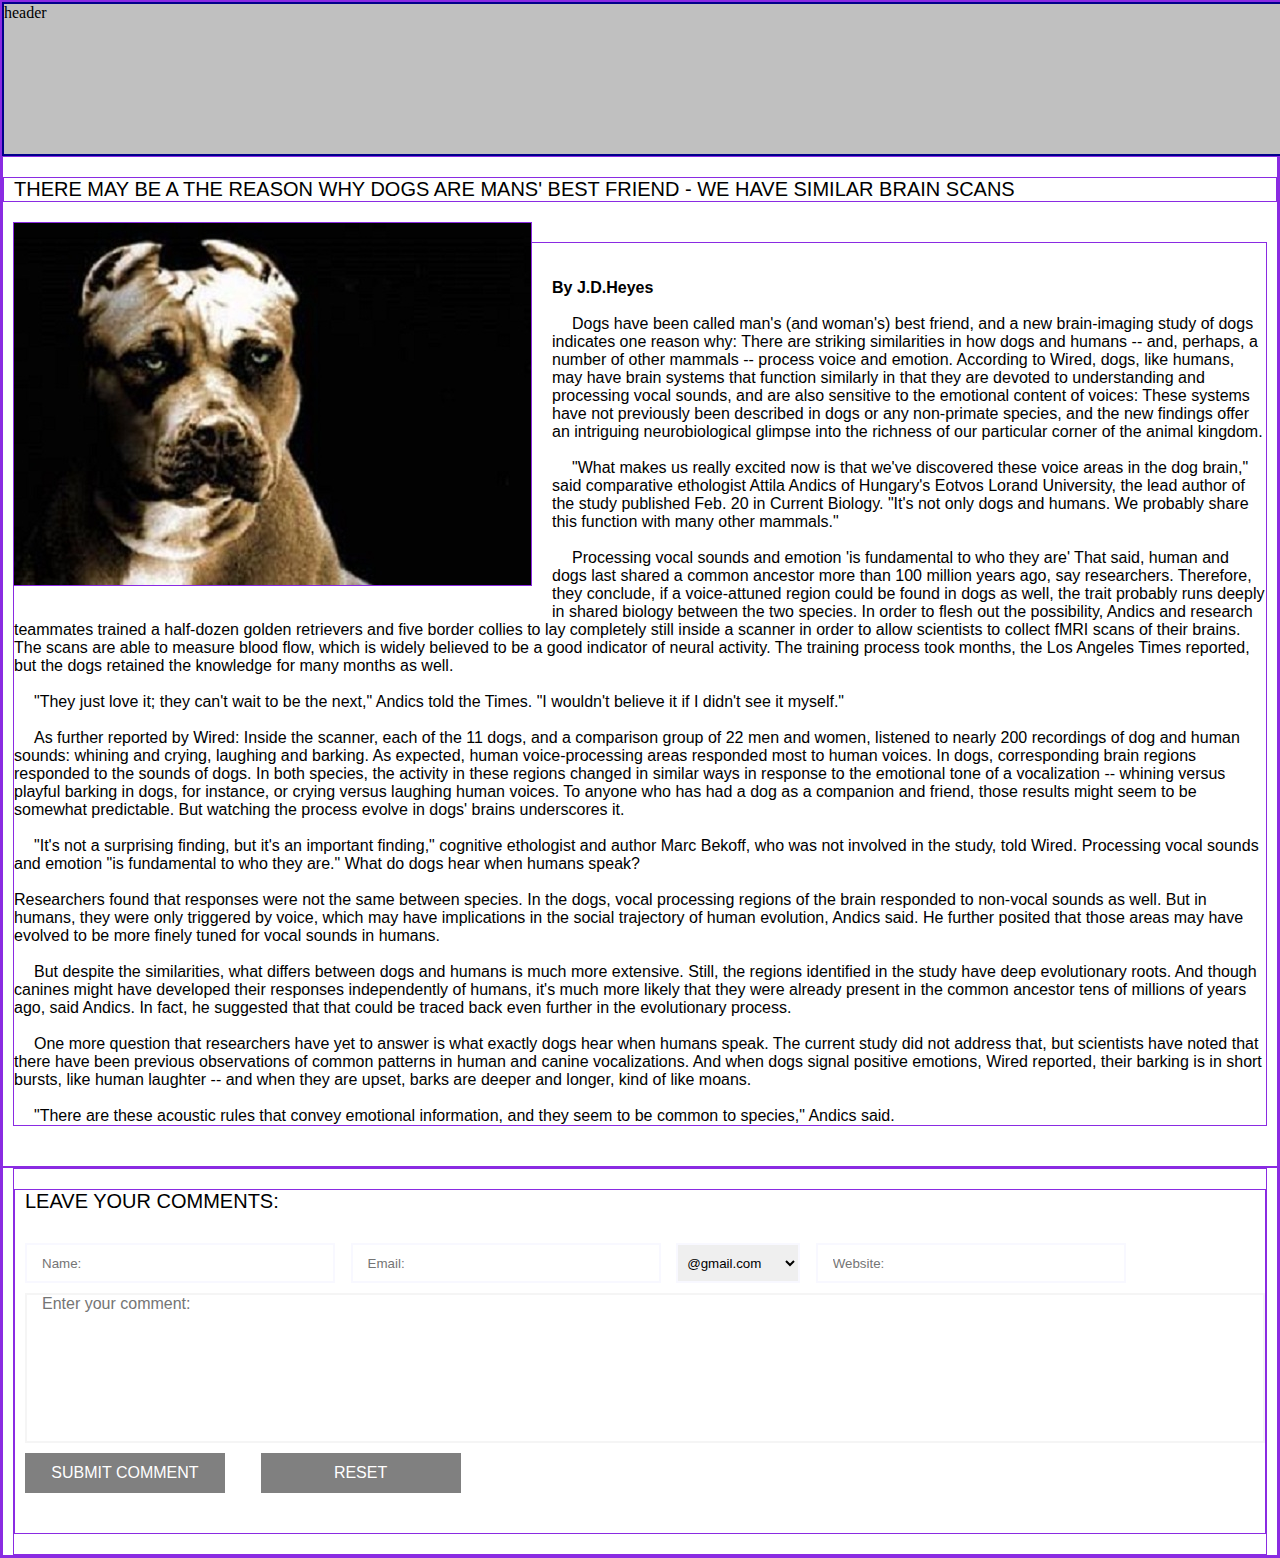
<file: page7.html>
<!DOCTYPE>
<head>
    <title>third page</title>
    <link rel="stylesheet" type="text/css" href="page2Style.css">
</head>

<body>
    <div class="header">
        header         
    </div>

    <div class="container">
         <p id="headers"> THERE MAY BE A THE REASON WHY DOGS ARE MANS' BEST FRIEND - 
              WE HAVE SIMILAR BRAIN SCANS</p>
        <img src="images/23.jpg" alt="downloading">
        <p id="content"><br><br>
        <strong>By J.D.Heyes</strong><br><br> 
<strong></strong>  Dogs have been called man's (and woman's) best friend, and a new brain-imaging study of dogs indicates one reason why: There are striking similarities in how dogs and humans -- and, perhaps, a number of other mammals -- process voice and emotion.

According to Wired, dogs, like humans, may have brain systems that function similarly in that they are devoted to understanding and processing vocal sounds, and are also sensitive to the emotional content of voices:

These systems have not previously been described in dogs or any non-primate species, and the new findings offer an intriguing neurobiological glimpse into the richness of our particular corner of the animal kingdom.<br><br>

<strong></strong>"What makes us really excited now is that we've discovered these voice areas in the dog brain," said comparative ethologist Attila Andics of Hungary's Eotvos Lorand University, the lead author of the study published Feb. 20 in Current Biology. "It's not only dogs and humans. We probably share this function with many other mammals."<br><br>

<strong></strong> Processing vocal sounds and emotion 'is fundamental to who they are'

That said, human and dogs last shared a common ancestor more than 100 million years ago, say researchers. Therefore, they conclude, if a voice-attuned region could be found in dogs as well, the trait probably runs deeply in shared biology between the two species.

In order to flesh out the possibility, Andics and research teammates trained a half-dozen golden retrievers and five border collies to lay completely still inside a scanner in order to allow scientists to collect fMRI scans of their brains. The scans are able to measure blood flow, which is widely believed to be a good indicator of neural activity. The training process took months, the Los Angeles Times reported, but the dogs retained the knowledge for many months as well.<br><br>

<strong></strong>"They just love it; they can't wait to be the next," Andics told the Times. "I wouldn't believe it if I didn't see it myself."<br><br>

<strong></strong>As further reported by Wired:

Inside the scanner, each of the 11 dogs, and a comparison group of 22 men and women, listened to nearly 200 recordings of dog and human sounds: whining and crying, laughing and barking. As expected, human voice-processing areas responded most to human voices. In dogs, corresponding brain regions responded to the sounds of dogs. In both species, the activity in these regions changed in similar ways in response to the emotional tone of a vocalization -- whining versus playful barking in dogs, for instance, or crying versus laughing human voices.

To anyone who has had a dog as a companion and friend, those results might seem to be somewhat predictable. But watching the process evolve in dogs' brains underscores it.<br><br>

<strong></strong>"It's not a surprising finding, but it's an important finding," cognitive ethologist and author Marc Bekoff, who was not involved in the study, told Wired. Processing vocal sounds and emotion "is fundamental to who they are."

What do dogs hear when humans speak?<br><br>

Researchers found that responses were not the same between species. In the dogs, vocal processing regions of the brain responded to non-vocal sounds as well. But in humans, they were only triggered by voice, which may have implications in the social trajectory of human evolution, Andics said. He further posited that those areas may have evolved to be more finely tuned for vocal sounds in humans.<br><br>

<strong></strong>But despite the similarities, what differs between dogs and humans is much more extensive. Still, the regions identified in the study have deep evolutionary roots. And though canines might have developed their responses independently of humans, it's much more likely that they were already present in the common ancestor tens of millions of years ago, said Andics. In fact, he suggested that that could be traced back even further in the evolutionary process.<br><br>

<strong></strong> One more question that researchers have yet to answer is what exactly dogs hear when humans speak. The current study did not address that, but scientists have noted that there have been previous observations of common patterns in human and canine vocalizations. And when dogs signal positive emotions, Wired reported, their barking is in short bursts, like human laughter -- and when they are upset, barks are deeper and longer, kind of like moans.<br><br>

<strong></strong>"There are these acoustic rules that convey emotional information, and they seem to be common to species," Andics said.
</p>

    </div>

    <div class="footer">
        
        <form>
            <p id="headers"> LEAVE YOUR COMMENTS:<br>            
            <input type="text" name="name" placeholder="Name:" >
            <input type="text" name="email" placeholder="Email:" > 
            <select>
                <option value="gmail">@gmail.com</option>
                <option value="yahoo">@yahoo.com</option>
                <option value="mail">@mail.ru</option>
            </select>
            <input type="text" name="website" placeholder="Website:" >
            <textarea rows="4" cols="60" placeholder="Enter your comment:"></textarea>
            <br>
            <button type="submit">SUBMIT COMMENT</button>
            <button type="reset">RESET</button>
            </p>            
        </form>
                
    </div>
</body>
</file>
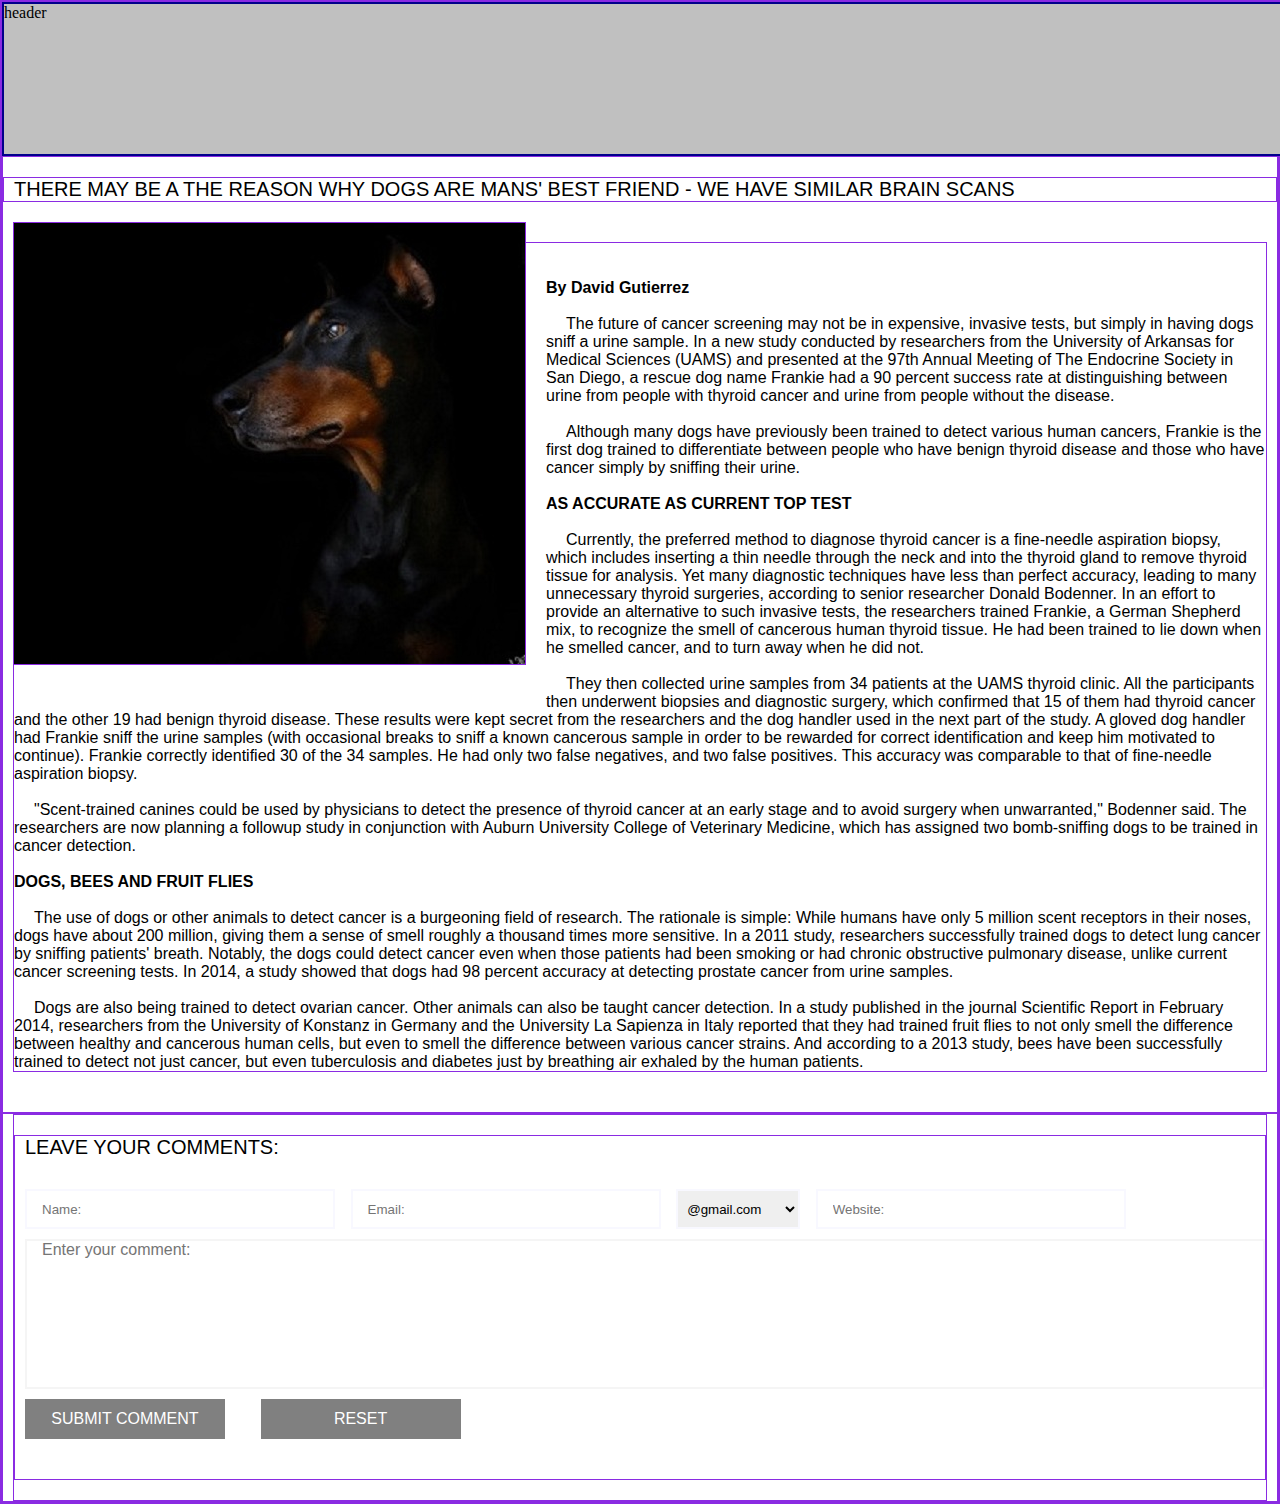
<file: page8.html>
<!DOCTYPE>
<head>
    <title>third page</title>
    <link rel="stylesheet" type="text/css" href="page2Style.css">
</head>

<body>
    <div class="header">
        header         
    </div>

    <div class="container">
         <p id="headers"> THERE MAY BE A THE REASON WHY DOGS ARE MANS' BEST FRIEND - 
              WE HAVE SIMILAR BRAIN SCANS</p>
        <img src="images/24.jpg" alt="downloading">
        <p id="content"><br><br>
        <strong>By David Gutierrez</strong><br><br> 
<strong></strong> The future of cancer screening may not be in expensive, invasive tests, but simply in having dogs sniff a urine sample. In a new study conducted by researchers from the University of Arkansas for Medical Sciences (UAMS) and presented at the 97th Annual Meeting of The Endocrine Society in San Diego, a rescue dog name Frankie had a 90 percent success rate at distinguishing between urine from people with thyroid cancer and urine from people without the disease.<br><br>

<strong></strong>Although many dogs have previously been trained to detect various human cancers, Frankie is the first dog trained to differentiate between people who have benign thyroid disease and those who have cancer simply by sniffing their urine.<br><br>

<strong>AS ACCURATE AS CURRENT TOP TEST </strong><br><br>
<strong></strong>Currently, the preferred method to diagnose thyroid cancer is a fine-needle aspiration biopsy, which includes inserting a thin needle through the neck and into the thyroid gland to remove thyroid tissue for analysis.

Yet many diagnostic techniques have less than perfect accuracy, leading to many unnecessary thyroid surgeries, according to senior researcher Donald Bodenner.

In an effort to provide an alternative to such invasive tests, the researchers trained Frankie, a German Shepherd mix, to recognize the smell of cancerous human thyroid tissue. He had been trained to lie down when he smelled cancer, and to turn away when he did not.<br><br>

<strong></strong>They then collected urine samples from 34 patients at the UAMS thyroid clinic. All the participants then underwent biopsies and diagnostic surgery, which confirmed that 15 of them had thyroid cancer and the other 19 had benign thyroid disease. These results were kept secret from the researchers and the dog handler used in the next part of the study.

A gloved dog handler had Frankie sniff the urine samples (with occasional breaks to sniff a known cancerous sample in order to be rewarded for correct identification and keep him motivated to continue). Frankie correctly identified 30 of the 34 samples.

He had only two false negatives, and two false positives. This accuracy was comparable to that of fine-needle aspiration biopsy.<br><br>

<strong></strong>"Scent-trained canines could be used by physicians to detect the presence of thyroid cancer at an early stage and to avoid surgery when unwarranted," Bodenner said.

The researchers are now planning a followup study in conjunction with Auburn University College of Veterinary Medicine, which has assigned two bomb-sniffing dogs to be trained in cancer detection.<br><br>

<strong>DOGS, BEES AND FRUIT FLIES </strong><br><br>
<strong></strong>The use of dogs or other animals to detect cancer is a burgeoning field of research. The rationale is simple: While humans have only 5 million scent receptors in their noses, dogs have about 200 million, giving them a sense of smell roughly a thousand times more sensitive.

In a 2011 study, researchers successfully trained dogs to detect lung cancer by sniffing patients' breath. Notably, the dogs could detect cancer even when those patients had been smoking or had chronic obstructive pulmonary disease, unlike current cancer screening tests. In 2014, a study showed that dogs had 98 percent accuracy at detecting prostate cancer from urine samples.<br><br>
<strong></strong> Dogs are also being trained to detect ovarian cancer.

Other animals can also be taught cancer detection. In a study published in the journal Scientific Report in February 2014, researchers from the University of Konstanz in Germany and the University La Sapienza in Italy reported that they had trained fruit flies to not only smell the difference between healthy and cancerous human cells, but even to smell the difference between various cancer strains. And according to a 2013 study, bees have been successfully trained to detect not just cancer, but even tuberculosis and diabetes just by breathing air exhaled by the human patients.
</p>

    </div>

    <div class="footer">
        
        <form>
            <p id="headers"> LEAVE YOUR COMMENTS:<br>            
            <input type="text" name="name" placeholder="Name:" >
            <input type="text" name="email" placeholder="Email:" > 
            <select>
                <option value="gmail">@gmail.com</option>
                <option value="yahoo">@yahoo.com</option>
                <option value="mail">@mail.ru</option>
            </select>
            <input type="text" name="website" placeholder="Website:" >
            <textarea rows="4" cols="60" placeholder="Enter your comment:"></textarea>
            <br>
            <button type="submit">SUBMIT COMMENT</button>
            <button type="reset">RESET</button>
            </p>            
        </form>
                
    </div>
</body>
</file>
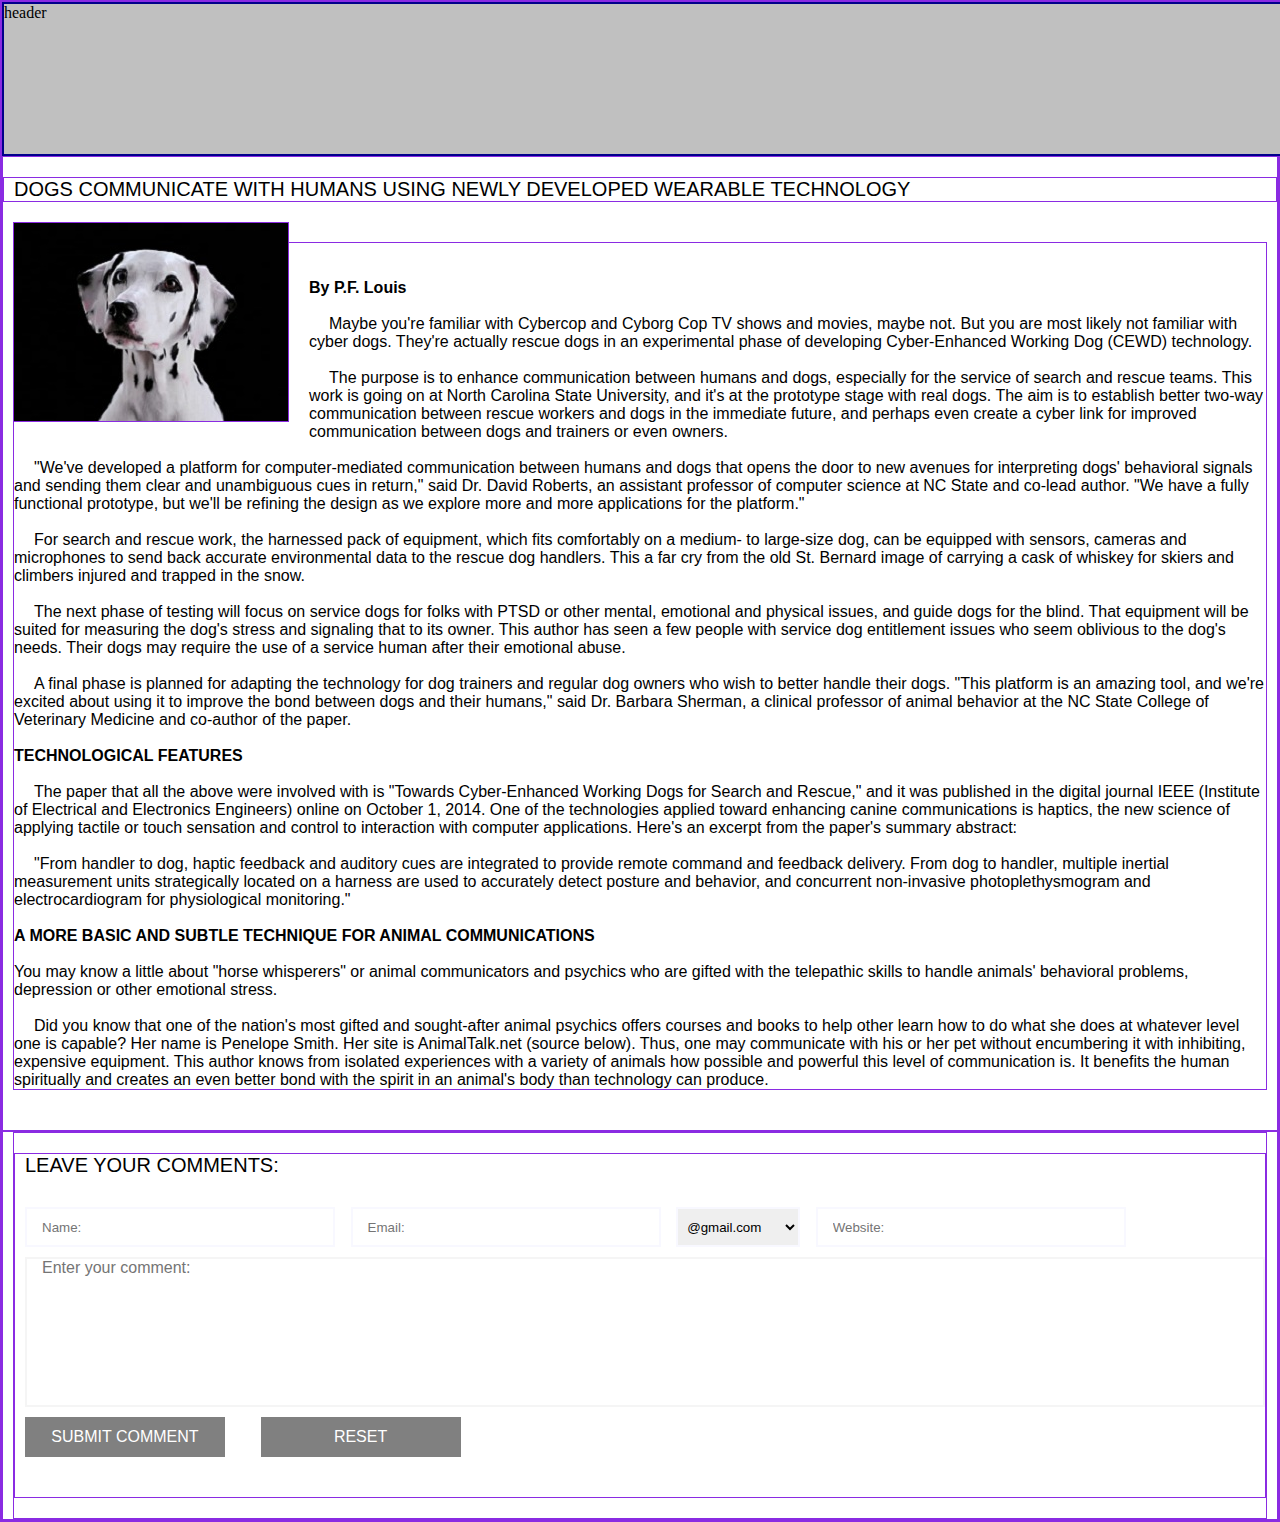
<file: page9.html>
<!DOCTYPE>
<head>
    <title>third page</title>
    <link rel="stylesheet" type="text/css" href="page2Style.css">
</head>

<body>
    <div class="header">
        header         
    </div>

    <div class="container">
         <p id="headers"> DOGS COMMUNICATE WITH HUMANS USING NEWLY DEVELOPED WEARABLE TECHNOLOGY</p>
        <img src="images/22.jpg" alt="downloading">
        <p id="content"><br><br>
        <strong>By P.F. Louis</strong><br><br> 
<strong></strong>  Maybe you're familiar with Cybercop and Cyborg Cop TV shows and movies, maybe not. But you are most likely not familiar with cyber dogs. They're actually rescue dogs in an experimental phase of developing Cyber-Enhanced Working Dog (CEWD) technology.<br><br> 
<strong></strong>The purpose is to enhance communication between humans and dogs, especially for the service of search and rescue teams.

This work is going on at North Carolina State University, and it's at the prototype stage with real dogs. The aim is to establish better two-way communication between rescue workers and dogs in the immediate future, and perhaps even create a cyber link for improved communication between dogs and trainers or even owners.<br><br>

<strong></strong> "We've developed a platform for computer-mediated communication between humans and dogs that opens the door to new avenues for interpreting dogs' behavioral signals and sending them clear and unambiguous cues in return," said Dr. David Roberts, an assistant professor of computer science at NC State and co-lead author. "We have a fully functional prototype, but we'll be refining the design as we explore more and more applications for the platform."<br><br>

<strong></strong>For search and rescue work, the harnessed pack of equipment, which fits comfortably on a medium- to large-size dog, can be equipped with sensors, cameras and microphones to send back accurate environmental data to the rescue dog handlers.

This a far cry from the old St. Bernard image of carrying a cask of whiskey for skiers and climbers injured and trapped in the snow.<br><br>

<strong></strong>The next phase of testing will focus on service dogs for folks with PTSD or other mental, emotional and physical issues, and guide dogs for the blind. That equipment will be suited for measuring the dog's stress and signaling that to its owner.

This author has seen a few people with service dog entitlement issues who seem oblivious to the dog's needs. Their dogs may require the use of a service human after their emotional abuse.<br><br>

<strong></strong>A final phase is planned for adapting the technology for dog trainers and regular dog owners who wish to better handle their dogs.

"This platform is an amazing tool, and we're excited about using it to improve the bond between dogs and their humans," said Dr. Barbara Sherman, a clinical professor of animal behavior at the NC State College of Veterinary Medicine and co-author of the paper.<br><br>

<strong>TECHNOLOGICAL FEATURES </strong><br><br>
<strong></strong>The paper that all the above were involved with is "Towards Cyber-Enhanced Working Dogs for Search and Rescue," and it was published in the digital journal IEEE (Institute of Electrical and Electronics Engineers) online on October 1, 2014.

One of the technologies applied toward enhancing canine communications is haptics, the new science of applying tactile or touch sensation and control to interaction with computer applications. Here's an excerpt from the paper's summary abstract:<br><br>

<strong></strong>"From handler to dog, haptic feedback and auditory cues are integrated to provide remote command and feedback delivery. From dog to handler, multiple inertial measurement units strategically located on a harness are used to accurately detect posture and behavior, and concurrent non-invasive photoplethysmogram and electrocardiogram for physiological monitoring."<br><br>

<strong>A MORE BASIC AND SUBTLE TECHNIQUE FOR ANIMAL COMMUNICATIONS</strong><br><br>
You may know a little about "horse whisperers" or animal communicators and psychics who are gifted with the telepathic skills to handle animals' behavioral problems, depression or other emotional stress.<br><br>

<strong></strong>Did you know that one of the nation's most gifted and sought-after animal psychics offers courses and books to help other learn how to do what she does at whatever level one is capable?

Her name is Penelope Smith. Her site is AnimalTalk.net (source below). Thus, one may communicate with his or her pet without encumbering it with inhibiting, expensive equipment.

This author knows from isolated experiences with a variety of animals how possible and powerful this level of communication is. It benefits the human spiritually and creates an even better bond with the spirit in an animal's body than technology can produce.
</p>

    </div>

    <div class="footer">
        
        <form>
            <p id="headers"> LEAVE YOUR COMMENTS:<br>            
            <input type="text" name="name" placeholder="Name:" >
            <input type="text" name="email" placeholder="Email:" > 
            <select>
                <option value="gmail">@gmail.com</option>
                <option value="yahoo">@yahoo.com</option>
                <option value="mail">@mail.ru</option>
            </select>
            <input type="text" name="website" placeholder="Website:" >
            <textarea rows="4" cols="60" placeholder="Enter your comment:"></textarea>
            <br>
            <button type="submit">SUBMIT COMMENT</button>
            <button type="reset">RESET</button>
            </p>            
        </form>
                
    </div>
</body>
</file>
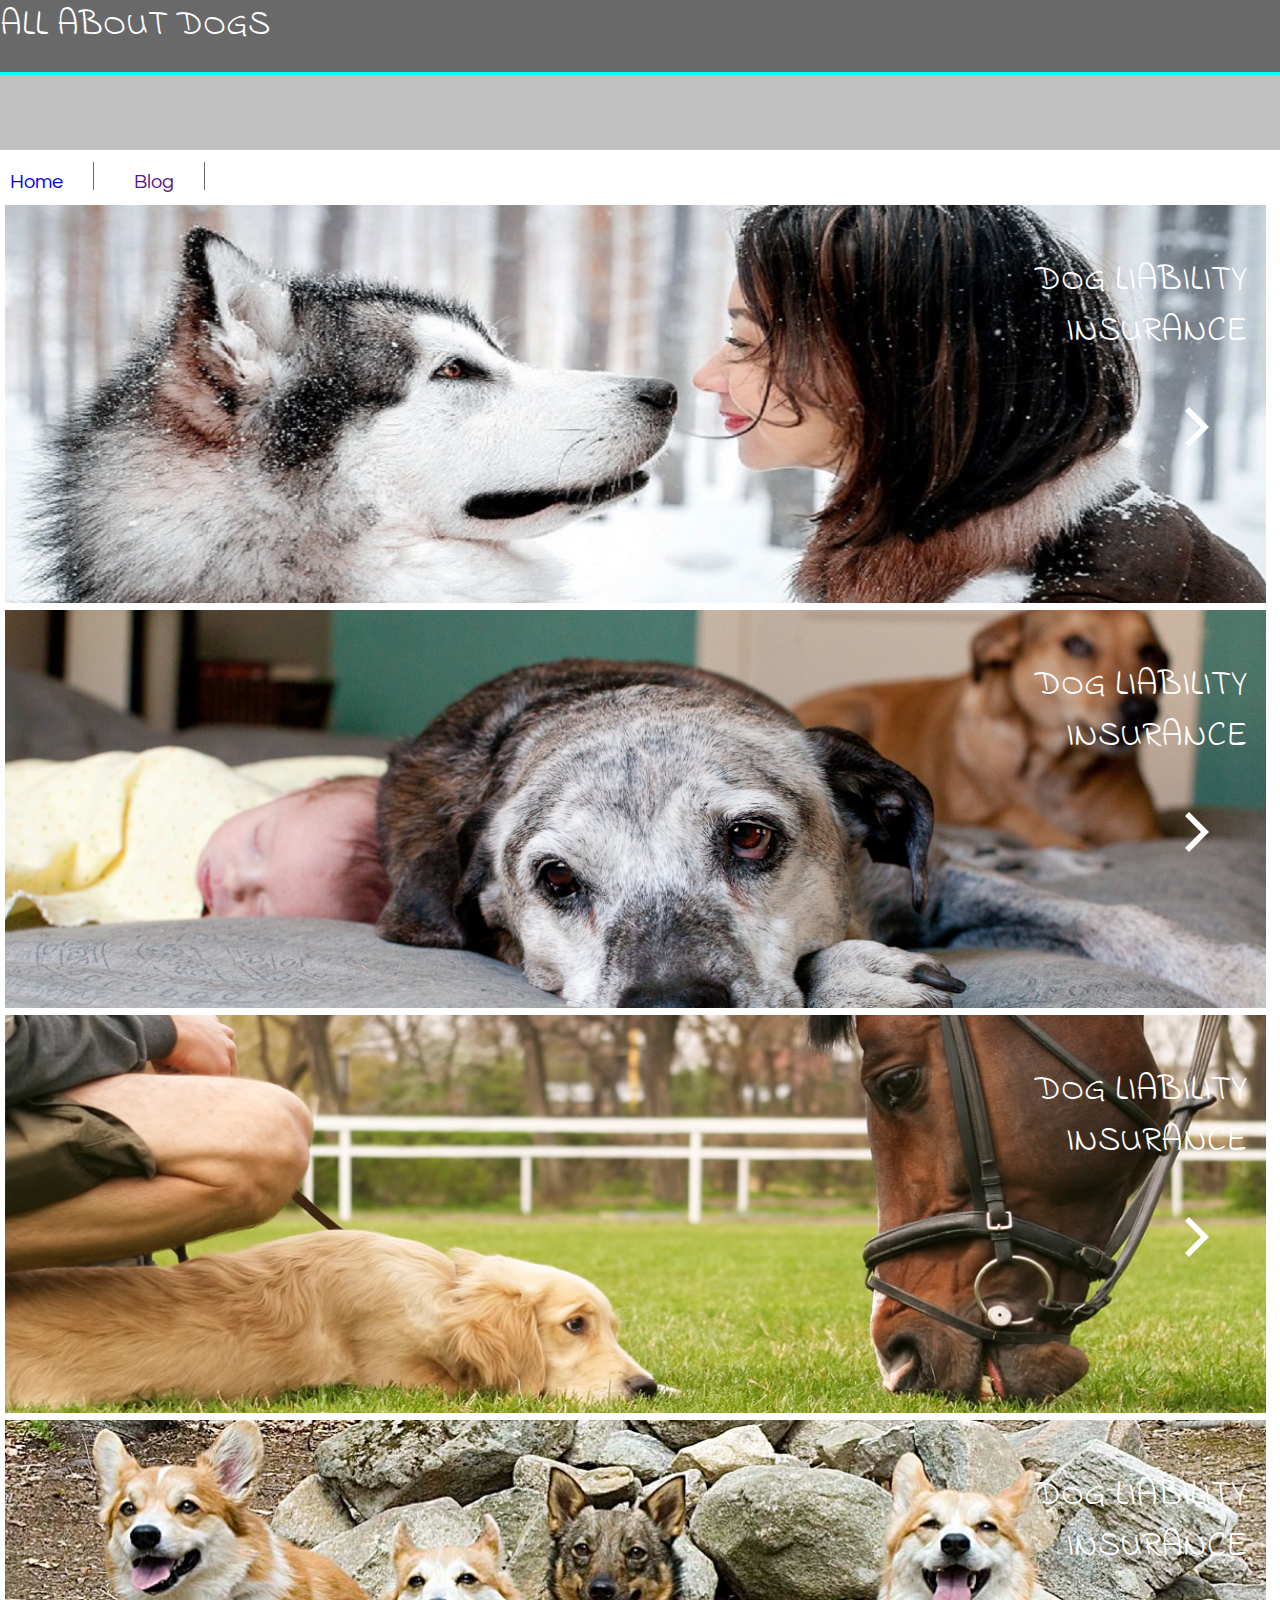
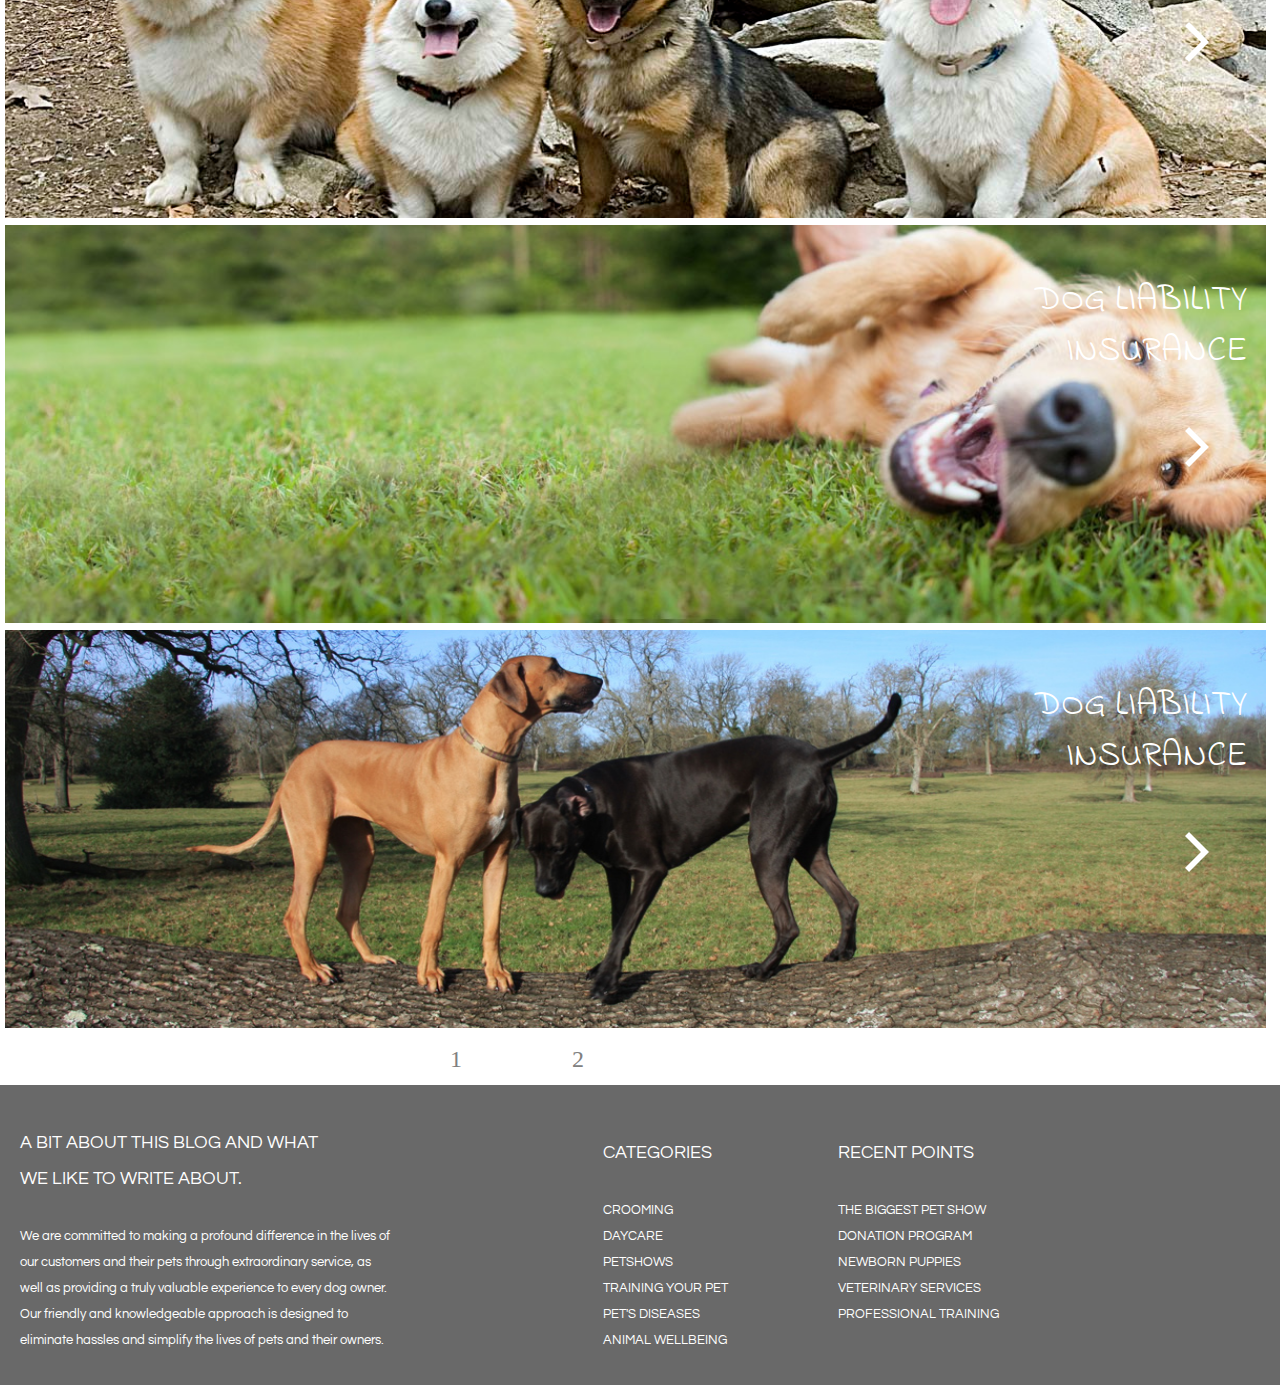
<file: scrollpage.html>
<head>
    <title>Main page</title>
    <link rel="stylesheet" type="text/css" href="scrollStyle.css">
    <link rel="stylesheet" type="text/css" href="https://fonts.googleapis.com/css?family=Indie+Flower">
    <link rel="stylesheet" type="text/css" href="https://fonts.googleapis.com/css?family=Questrial">
    
</head>

<body>
    
<!--HEADER-->
    <div class="header">
        <div class="height">
            <p id="Htext">ALL ABOUT DOGS</p>
        </div>
        <div class="bottom">
            
        </div>
    </div>

<!--MAIN-->
<div class="menu">
    <ul class="menuUp">
        <li class="Up">
            <a class="menuLink" href="index.html">Home</a>
        </li>
        <li class="Up">
            <a class="menuLink" href="">Blog</a>
        </li>
    </ul>
</div>

<!-- one box in container-->    
   <div class="container">
       <div class="box1">
           <img src="images/01.jpg"
            alt="dog" height="398px" width="98.5%">
           <div id="text1">
               <p>DOG LIABILITY INSURANCE</p>
               <a class="big" href="page1.html"></a>
           </div>
       </div>
   </div>

<div class="container">
       <div class="box1">
           <img src="images/02.jpg"
            alt="dog" height="398px" width="98.5%">
           <div id="text1">
               <p>DOG LIABILITY INSURANCE</p>
               <a class="big" href="page1.html"></a>
           </div>
       </div>
   </div>

<div class="container">
       <div class="box1">
           <img src="images/03.jpg"
            alt="dog" height="398px" width="98.5%">
           <div id="text1">
               <p>DOG LIABILITY INSURANCE</p>
               <a class="big" href="page1.html"></a>
           </div>
       </div>
   </div>

<div class="container">
       <div class="box1">
           <img src="images/04.jpg"
            alt="dog" height="398px" width="98.5%">
           <div id="text1">
               <p>DOG LIABILITY INSURANCE</p>
               <a class="big" href="page1.html"></a>
           </div>
       </div>
   </div>

<div class="container">
       <div class="box1">
           <img src="images/05.jpg"
            alt="dog" height="398px" width="98.5%">
           <div id="text1">
               <p>DOG LIABILITY INSURANCE</p>
               <a class="big" href="page1.html"></a>
           </div>
       </div>
   </div>

<div class="container">
       <div class="box1">
           <img src="images/06.jpg"
            alt="dog" height="398px" width="98.5%">
           <div id="text1">
               <p>DOG LIABILITY INSURANCE</p>
               <a class="big" href="page1.html"></a>
           </div>
       </div>
   </div>

<!--Numbers of page-->
   <div class="container2">
       <ul class="NumPage">
           <li>
               <a class="num" href="scrollpage2.html">1</a>
           </li>
           <li>
               <a class="num" href="scrollpage2.html">2</a>               
           </li>
       </ul>
   </div>

   <!--FOOTER-->
   <div class="footer">
       <ul class="mainBar">
           <li><span>A BIT ABOUT THIS BLOG AND WHAT 
                 <br>WE LIKE TO WRITE ABOUT.</span> <br><br>    
                 
               <p>We are committed to making a profound difference in the lives of
                <br>our customers and their pets through extraordinary service, as
                <br> well as providing a truly valuable experience to every dog owner. 
                <br> Our friendly and knowledgeable approach is designed to
                <br> eliminate hassles and simplify the lives of pets and their owners.</p>
           </li>
        </ul>

        <ul class="secondBar">
           <li><span>CATEGORIES</span> 
           <br>
               <br><a class="downLink" href="">CROOMING</a>
               <br><a class="downLink" href="">DAYCARE</a>
               <br><a class="downLink" href="">PETSHOWS</a>
               <br><a class="downLink" href="">TRAINING YOUR PET</a>
               <br><a class="downLink" href="">PET'S DISEASES</a>
               <br><a class="downLink" href="">ANIMAL WELLBEING</a>               
           </li>
           <li><span>RECENT POINTS</span>
           <br>
               <br><a class="downLink" href="">THE BIGGEST PET SHOW</a>               
               <br><a class="downLink" href="">DONATION PROGRAM</a>
               <br><a class="downLink" href="">NEWBORN PUPPIES</a>    
               <br><a class="downLink" href="">VETERINARY SERVICES</a>     
               <br><a class="downLink" href="">PROFESSIONAL TRAINING</a> 
           </li>
       </ul>
   </div>
</body>
</file>
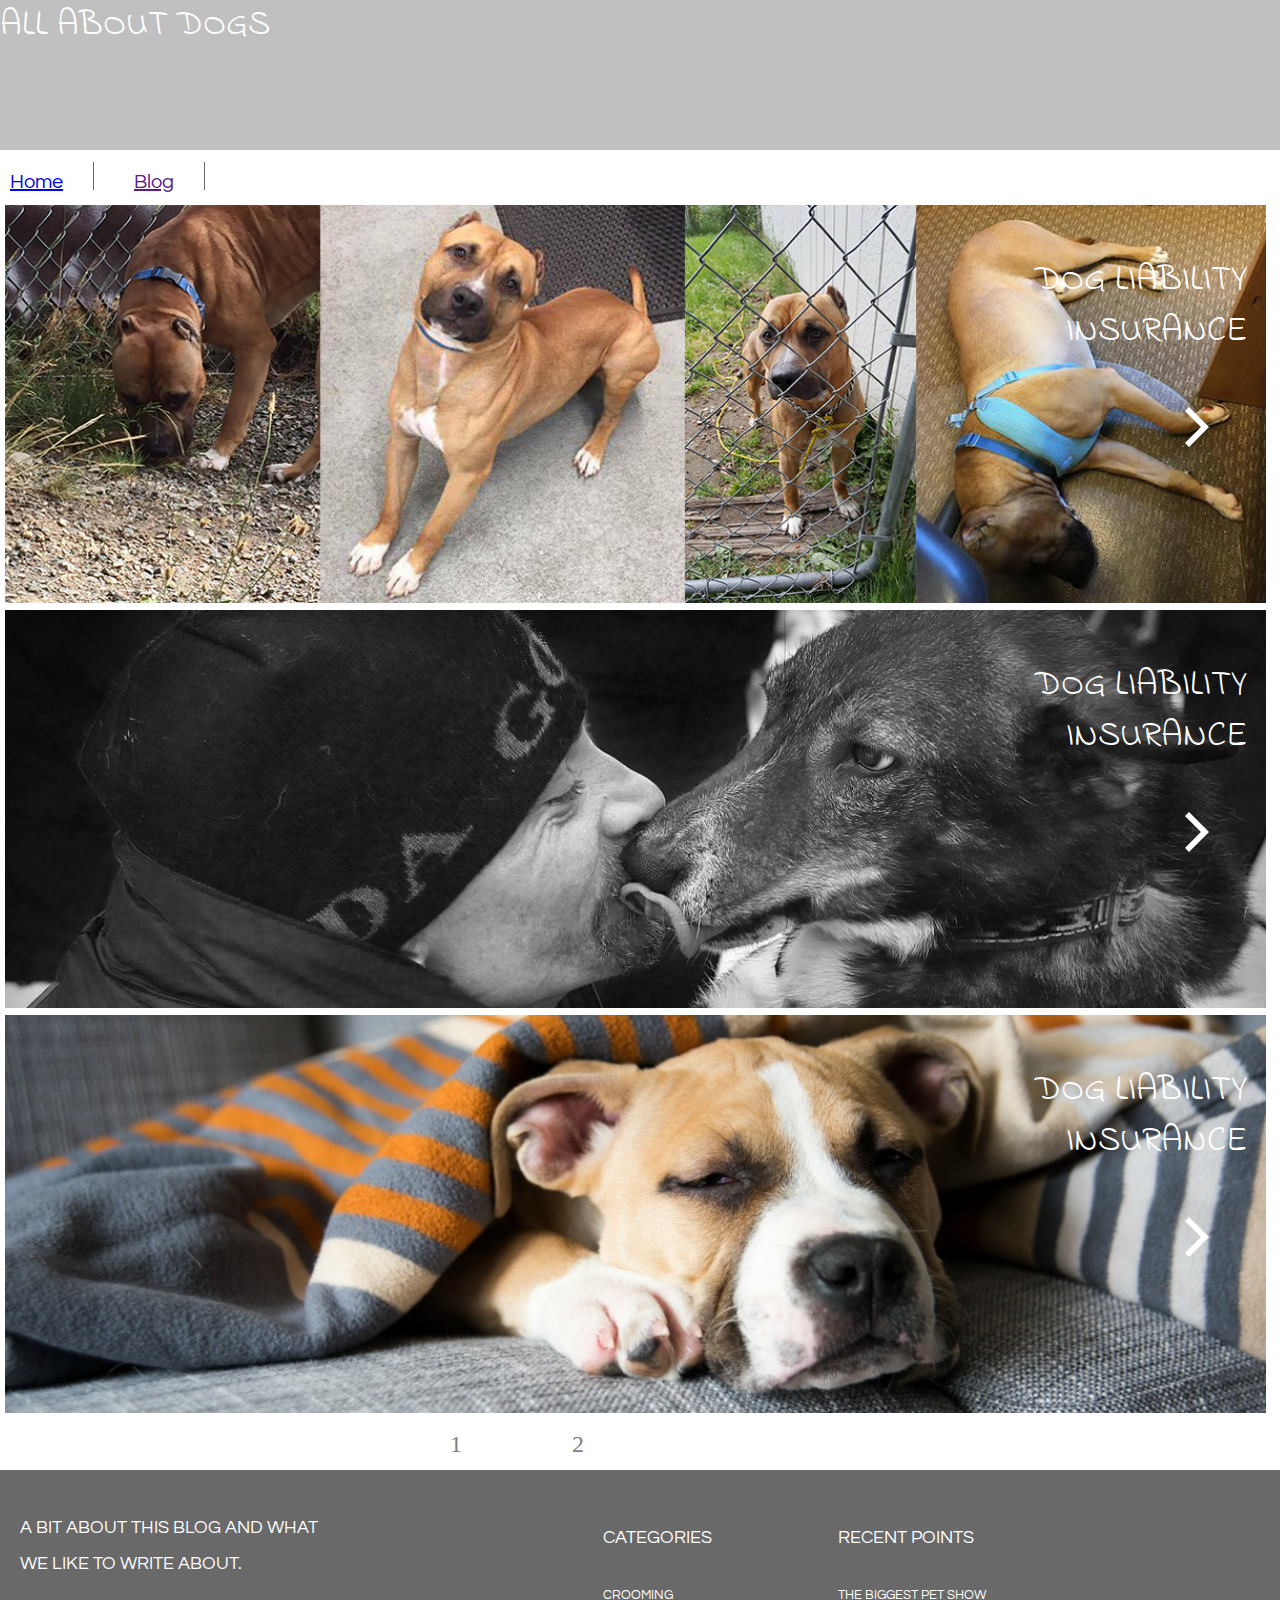
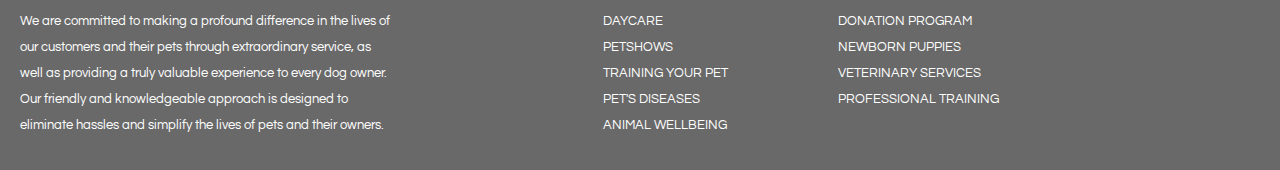
<file: scrollpage2.html>
<head>
    <title>Main page</title>
    <link rel="stylesheet" type="text/css" href="scrollStyle.css">
    <link rel="stylesheet" type="text/css" href="https://fonts.googleapis.com/css?family=Indie+Flower">
    <link rel="stylesheet" type="text/css" href="https://fonts.googleapis.com/css?family=Questrial">
    
</head>

<body>

<!--HEADER-->
    <div class="header">
        <div class="hight">
            
        </div>
        <div class="bottom">
            <p id="Htext">ALL ABOUT DOGS</p>
        </div>

    </div>

<!--MAIN-->
<div class="menu">
    <ul class="menuUp">
        <li class="Up">
            <a href="index.html">Home</a>
        </li>
        <li class="Up">
            <a href="">Blog</a>
        </li>
    </ul>
</div>

<!-- one box in container-->    
   <div class="container">
       <div class="box1">
           <img src="images/07.jpg"
            alt="dog" height="398px" width="98.5%">
           <div id="text1">
               <p>DOG LIABILITY INSURANCE</p>
               <a class="big" href="page1.html"></a>
           </div>
       </div>
   </div>

<div class="container">
       <div class="box1">
           <img src="images/08.jpg"
            alt="dog" height="398px" width="98.5%">
           <div id="text1">
               <p>DOG LIABILITY INSURANCE</p>
               <a class="big" href="page1.html"></a>
           </div>
       </div>
   </div>

<div class="container">
       <div class="box1">
           <img src="images/09.jpg"
            alt="dog" height="398px" width="98.5%">
           <div id="text1">
               <p>DOG LIABILITY INSURANCE</p>
               <a class="big" href="page1.html"></a>
           </div>
       </div>
   </div>

<!--Numbers of page-->
   <div class="container2">
       <ul class="NumPage">
           <li>
               <a class="num" href="scrollpage.html">1</a>
           </li>
           <li>
               <a class="num" href="scrollpage2.html">2</a>               
           </li>
       </ul>
   </div>

   <!--FOOTER -->
   <div class="footer">
       <ul class="mainBar">
           <li><span>A BIT ABOUT THIS BLOG AND WHAT 
                 <br>WE LIKE TO WRITE ABOUT.</span> <br><br>    
                 
               <p>We are committed to making a profound difference in the lives of
                <br>our customers and their pets through extraordinary service, as
                <br> well as providing a truly valuable experience to every dog owner. 
                <br> Our friendly and knowledgeable approach is designed to
                <br> eliminate hassles and simplify the lives of pets and their owners.</p>
           </li>
        </ul>

        <ul class="secondBar">
           <li><span>CATEGORIES</span> 
           <br>
               <br><a class="downLink" href="">CROOMING</a>
               <br><a class="downLink" href="">DAYCARE</a>
               <br><a class="downLink" href="">PETSHOWS</a>
               <br><a class="downLink" href="">TRAINING YOUR PET</a>
               <br><a class="downLink" href="">PET'S DISEASES</a>
               <br><a class="downLink" href="">ANIMAL WELLBEING</a>               
           </li>
           <li><span>RECENT POINTS</span>
           <br>
               <br><a class="downLink" href="">THE BIGGEST PET SHOW</a>               
               <br><a class="downLink" href="">DONATION PROGRAM</a>
               <br><a class="downLink" href="">NEWBORN PUPPIES</a>    
               <br><a class="downLink" href="">VETERINARY SERVICES</a>     
               <br><a class="downLink" href="">PROFESSIONAL TRAINING</a> 
           </li>
       </ul>
   </div>
</body>
</file>
<file: mainStyle.css>
* {
    box-sizing: border-box;
    /*border: 1px solid blueviolet;*/
    margin: 0px;
    padding: 0px;
}

/**/
/* HEADER*/
.header {
    width: 100%;
    height: 150px;
    background-color: silver;
    /*border: 2px solid darkblue;*/
}

.height, .bottom {
    width: 100%;
    height: 75px;    
}

.height {
    background-color: dimgray;    
    border-bottom: 3px solid cyan;
    /*border: 1px solid black;*/
}

ul.social {
    height: 40px;
    display: inline-block;
    margin-left: 10px;
    margin-top: 30px;
    /*border: 1px solid gold;*/
}

li.sociall {
    height: 35px;
    padding-right: 45px;
    list-style-type: none;
    float: left;
    /*border: 1px solid white;*/
}

img.links {
    z-index: 1;
}

#Htext {
    font-family: 'Indie Flower', Arial, sans-serif;
    font-size: 35px;
    text-align: left;
    color: white;
    padding-top: 10px;
    margin-top: 0px; 
    margin-left: 10px;   
    /*border: 1px solid greenyellow;*/
}

/**/
/*MAIN*/
.container {
    width: 99%;
    height: 400px;
    margin: 5px;
    border: 2px solid saddlebrown;
}

/* one box in the container*/
.box1 {
    width: 100%;
    height: 100%;
    border: 1px solid red;
}

/* two boxes in the container*/
.box2 {
    width: 50.5%;
    height: 100%;
    float: left;
    border: 1px solid yellow;
}

.box3 {
    width: 49%;
    height: 100%;
    float: right;
    margin-right: 3px;
    border: 1px solid fuchsia;
}

/* four boxex in a half of the container*/
.box4 {
    width: 24.5%;
    height: 49.5%;
    float: left;
    margin-right: 5px;
    margin-bottom: 5px;
    border: 1px solid goldenrod;
}

.box5 {
    width: 24.5%;
    height: 49.5%;
    float: left;
    border: 1px solid darkgoldenrod;
}

 /* boxes of text*/
 /*big one*/
#text1 {
    width: 450px;
    height: 300px;
    float: right;
    margin-right: 25px;
    margin-top: 50px; 
    font-family: 'Indie Flower', Arial, sans-serif;
    font-size: 35px;
    text-indent: 60px;
    text-align: right;
    color:  white;
    /*border: 1px solid aqua;*/
}

/*small one*/
#text2 {
    width: 210px;
    height: 160px;
    float: right;
    margin-top: 10px;
    margin-right: 25px; 
    font-family: 'Indie Flower', Arial, sans-serif;
    font-size: 23px;
    line-height: 95%;
    text-indent: 60px;
    text-align: right;
    color:  white;
    /*border: 1px solid aqua;*/
}

img {
    position: absolute;
    z-index: -1;
}

a.big {
    display: block;
    height: 60px;
    width: 60px;
    background-repeat: no-repeat;
    background-position: center;
    margin-top: 40px;
    margin-right: 20px;
    float: right;
    background-image: url('images/arrow.png');
    /*border: 1px solid sandybrown;*/
}

a.small  {
    display: block;
    height: 40px;
    width: 40px;
    background-repeat: no-repeat;
    background-position: center;
    margin-top: 25px;
    margin-right: 25px;
    float: right;    
    background-image: url('images/arrow2.png');    
    /*border: 1px solid sandybrown;*/
}

/**/
/* footer*/
.footer {
    width: 100%;
    height: 300px;
    background-color: dimgray;
    font-size: 13px;
    font-family: Questrial, Verdana, Geneva, Tahoma, sans-serif;        
    /*border: 2px solid turquoise;*/
}

ul.mainBar {
    display: inline-block;
    margin-top: 40px;
    margin-left: 20px;
}   

ul.secondBar {
    display: inline-block;
    margin-top: 40px;        
    margin-left: 100px;
    /*margin-right: 80px;*/
}

li.second {
    line-height: 2;
    list-style-type: none;
    color: white;
    margin-right: 110px;
    float: left;
}

span {
    font-size: 18px;
}


a.downLink {
    text-decoration: none;
    color: white;
}

a:hover {
    text-decoration: underline;
}
</file>
<file: page1Style.css>
* {
    border: 1px solid blueviolet;
    margin: 0px;
    padding: 0px;
}

/* header*/
.header {
    width: 100%;
    height: 150px;
    background-color: silver;
    border: 2px solid darkblue;
}

img {
    margin-left: 10px;
    width: 98%;
    height: 400px; 
    
}

h2 {
    text-align: left;
}
strong {
    border: none;
    margin-right: 30px;
}
p, textarea {
    font-size: 16px;
    font-family: 'Gill Sans', 'Gill Sans MT', Calibri, 'Trebuchet MS', sans-serif;  
}

p#content {
    margin: 0px 10px 40px 10px;
    text-indent: 50px;
    
}

#headers {
    font-size: 20px;
    padding-left: 10px;
    margin: 20px 0;
}

form {
    margin-left: 10px;
    margin-right: 10px;
}

input[type=text] {
    width: 25%;
    height: 40px;
    padding-left: 15px;
    border: 2px solid #F8F8FF ; 
    margin-right: 10px;
}

select {
    width: 10%;
    min-width: 100px;
    height: 40px;
    padding-left: 5px;
    margin-top: 30px;
    margin-right: 10px;
    border: 2px solid #F8F8FF ; 
}

textarea {
    width: 100%;
    height: 150px;
    margin-top: 10px;
    padding-left: 15px;
    padding-right: 15px;
    resize: none;
    border: 2px solid #F5F5F5 ;
}

button[type=submit] {
    width: 200px;
    height: 40px;
    background-color: #808080;
    font-size: 16px;
    margin-top: 10px;
    margin-bottom: 40px;
    margin-right: 30px;
    color: white;
    border: none;
}
</file>
<file: page2Style.css>
* {
    border: 1px solid blueviolet;
    margin: 0px;
    padding: 0px;
}

/* header*/
.header {
    width: 100%;
    height: 150px;
    background-color: silver;
    border: 2px solid darkblue;
}

.container {
    position: relative;
}

img {
    margin-left: 10px;
    margin-right: 20px;
    margin-bottom: 30px;/*
    width: 50%;
    height: 400px; */
    float: left;
    
}

strong {
    border: none;
    margin-right: 20px;
}

p, textarea {
    font-size: 16px;
    font-family: 'Gill Sans', 'Gill Sans MT', Calibri, 'Trebuchet MS', sans-serif;  
}

p#content {
    margin: 40px 10px;
    text-indent: 50px;
    
}

#headers {
    font-size: 20px;
    padding-left: 10px;
    margin: 20px 0;
}

form {
    margin-left: 10px;
    margin-right: 10px;
}
input[type=text] {
    width: 25%;
    height: 40px;
    padding-left: 15px;
    border: 2px solid #F8F8FF ; 
    margin-right: 10px;
}

select {
    width: 10%;
    min-width: 100px;
    height: 40px;
    padding-left: 5px;
    margin-top: 30px;
    margin-right: 10px;
    border: 2px solid #F8F8FF ; 
}

textarea {
    width: 100%;
    height: 150px;
    margin-top: 10px;
    padding-left: 15px;
    padding-right: 15px;
    resize: none;
    border: 2px solid #F5F5F5 ;
}

button[type=submit], button[type=reset] {
    width: 200px;
    height: 40px;
    background-color: #808080;
    font-size: 16px;
    margin-top: 10px;
    margin-bottom: 40px;
    margin-right: 30px;
    color: white;
    border: none;
}
</file>
<file: scrollStyle.css>
* {
    box-sizing: border-box;
    /*border: 1px solid blueviolet;*/
    margin: 0px;
    padding: 0px;
}

/**/
/* HEADER*/
.header {
    width: 100%;
    height: 150px;
    background-color: silver;
    /*border: 2px solid darkblue;*/
}

.height, .bottom {
    width: 100%;
    height: 75px;     
}

.height {
    background-color: dimgray;    
    border-bottom: 3px solid cyan;
    /*border: 1px solid black;*/
}

#Htext {
    font-family: 'Indie Flower', Arial, sans-serif;
    font-size: 35px;
    text-align: left;
    color: white;
    margin-top: 0px;    
    /*border: 1px solid greenyellow;*/
}

/**/
/*Menu*/
.menu {
    height: 50px;
    width: 600px;
}

ul.menuUp {
    margin-top: 12px;
    display: inline-block;
    margin-left: 10px;
    /*border: 1px solid orangered;*/
}

li.Up {
    height: 28px;
    color: gray;
    font-family: Questrial, Verdana, Geneva, Tahoma, sans-serif;            
    font-size: 20px;
    padding-right: 30px;
    border-right: 0.5px solid dimgray;
    margin-right: 40px;
    /*border: 1px solid blue;*/
}

a.menuLink {
    text-decoration: none;
}

a.menuLink:hover {
    color: lavender;
    text-decoration: none;
}

/**/
/*MAIN*/
.container {
    width: 99%;
    height: 400px;
    margin: 5px;
    /*border: 2px solid saddlebrown;*/
}

/* one box in the container*/
.box1 {
    width: 100%;
    height: 100%;
    /*border: 1px solid red;*/
}

/* boxes of text*/
 /*big one*/
#text1 {
    width: 450px;
    height: 300px;
    float: right;
    margin-right: 25px;
    margin-top: 50px; 
    font-family: 'Indie Flower', Arial, sans-serif;
    font-size: 35px;
    text-indent: 60px;
    text-align: right;
    color:  white;
    /*border: 1px solid aqua;*/
}

img {
    position: absolute;
    z-index: -1;
}

a.big {
    display: block;
    height: 60px;
    width: 60px;
    background-repeat: no-repeat;
    background-position: center;
    margin-top: 40px;
    margin-right: 20px;
    float: right;
    background-image: url('images/arrow.png');
    /*border: 1px solid sandybrown;*/
}

/**/
/*Pages Numbers*/
.container2 {
    height: 50px;
    width: 100%;
    background-color: white;
    /*border: 2px solid lawngreen;*/
}

ul.NumPage {
    display: inline-block;
    margin-left: 450px;
    /*border: 1px solid orangered;*/
}

a.num {
    font-size: 24px;
    color:gray;
    text-decoration: none;
}

a.num:hover {
    color: lavender;
    text-decoration: none;
}


/**/
/* footer*/
.footer {
    width: 100%;
    height: 300px;
    background-color: dimgray;
    font-size: 13px;
    font-family: Questrial, Verdana, Geneva, Tahoma, sans-serif;        
    /*border: 2px solid turquoise;*/
}

ul.mainBar {
    display: inline-block;
    margin-top: 40px;
    margin-left: 20px;
}   

ul.secondBar {
    display: inline-block;
    margin-top: 40px;        
    margin-left: 100px;
    /*margin-right: 80px;*/
}

li {
    line-height: 2;
    list-style-type: none;
    color: white;
    margin-right: 110px;
    float: left;

}

span {
    font-size: 18px;
}


a.downLink {
    text-decoration: none;
    color: white;
}

a:hover {
    text-decoration: underline;
}
</file>
